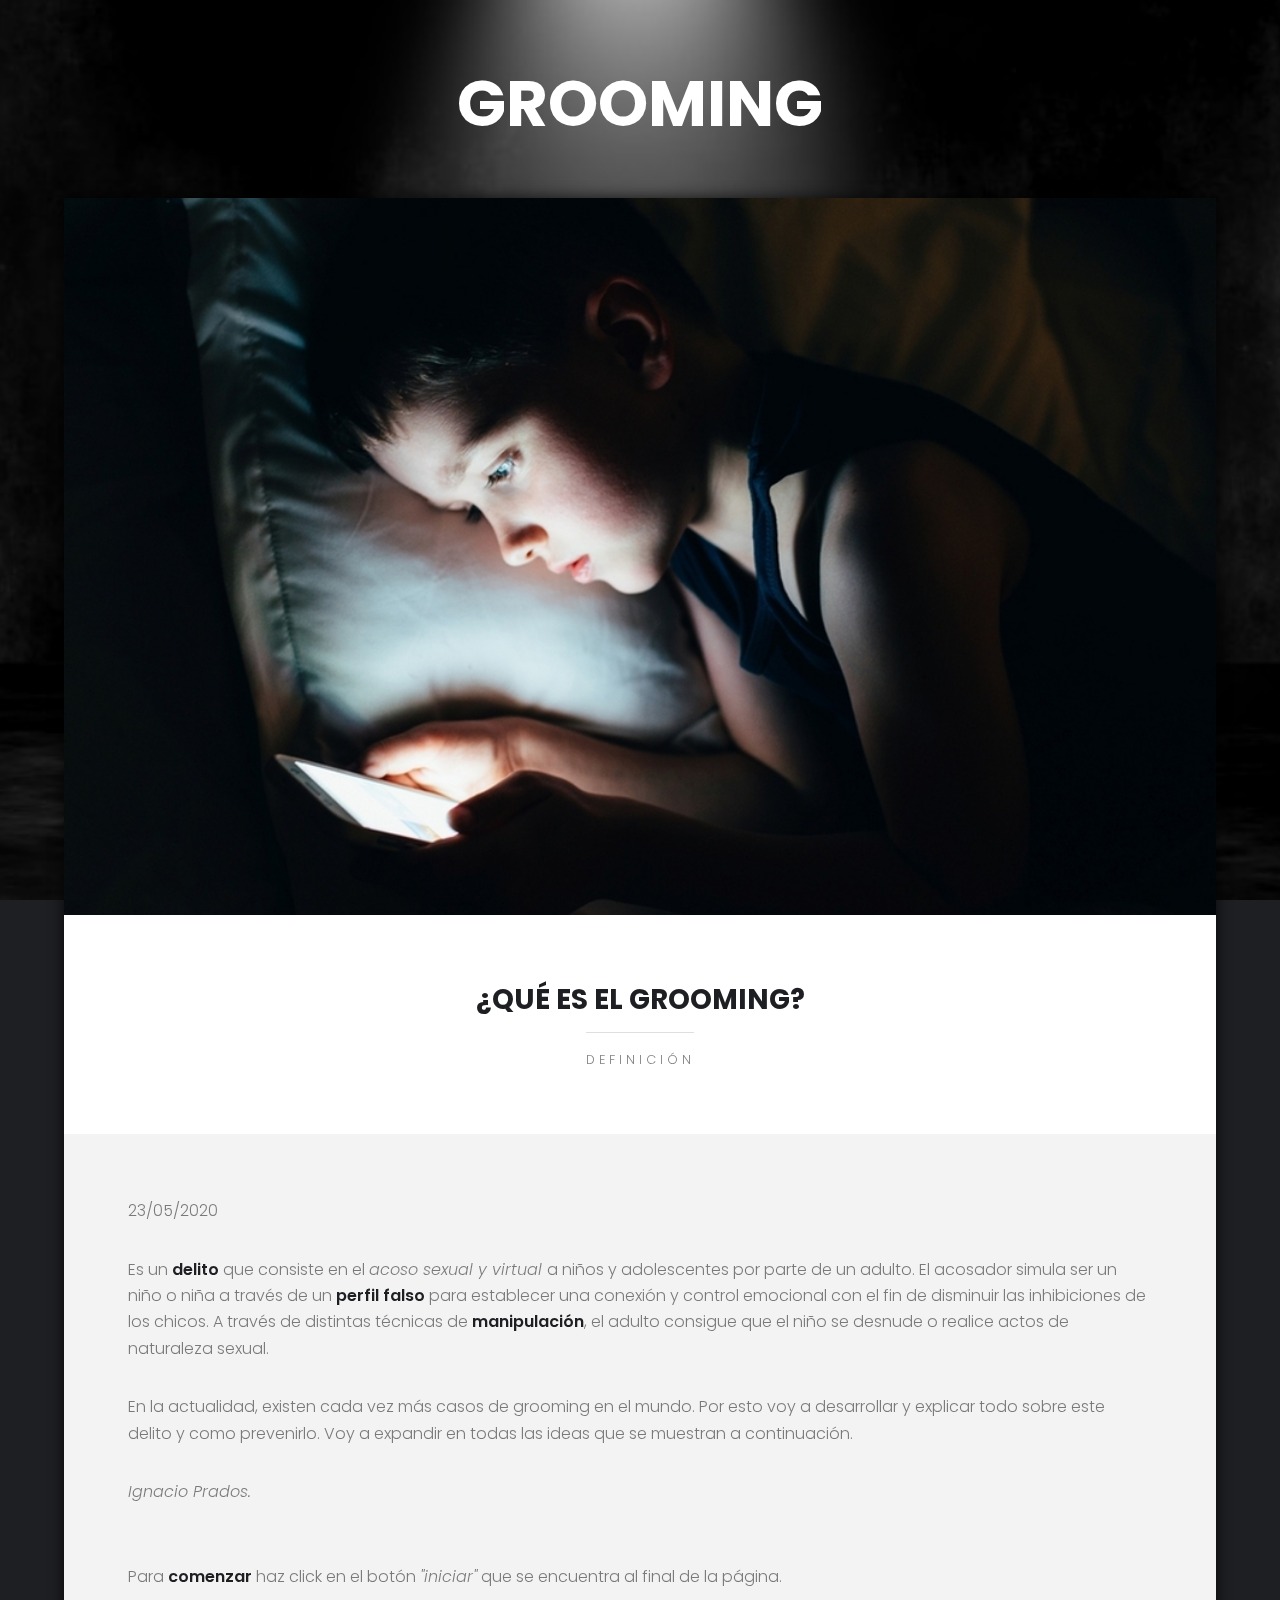
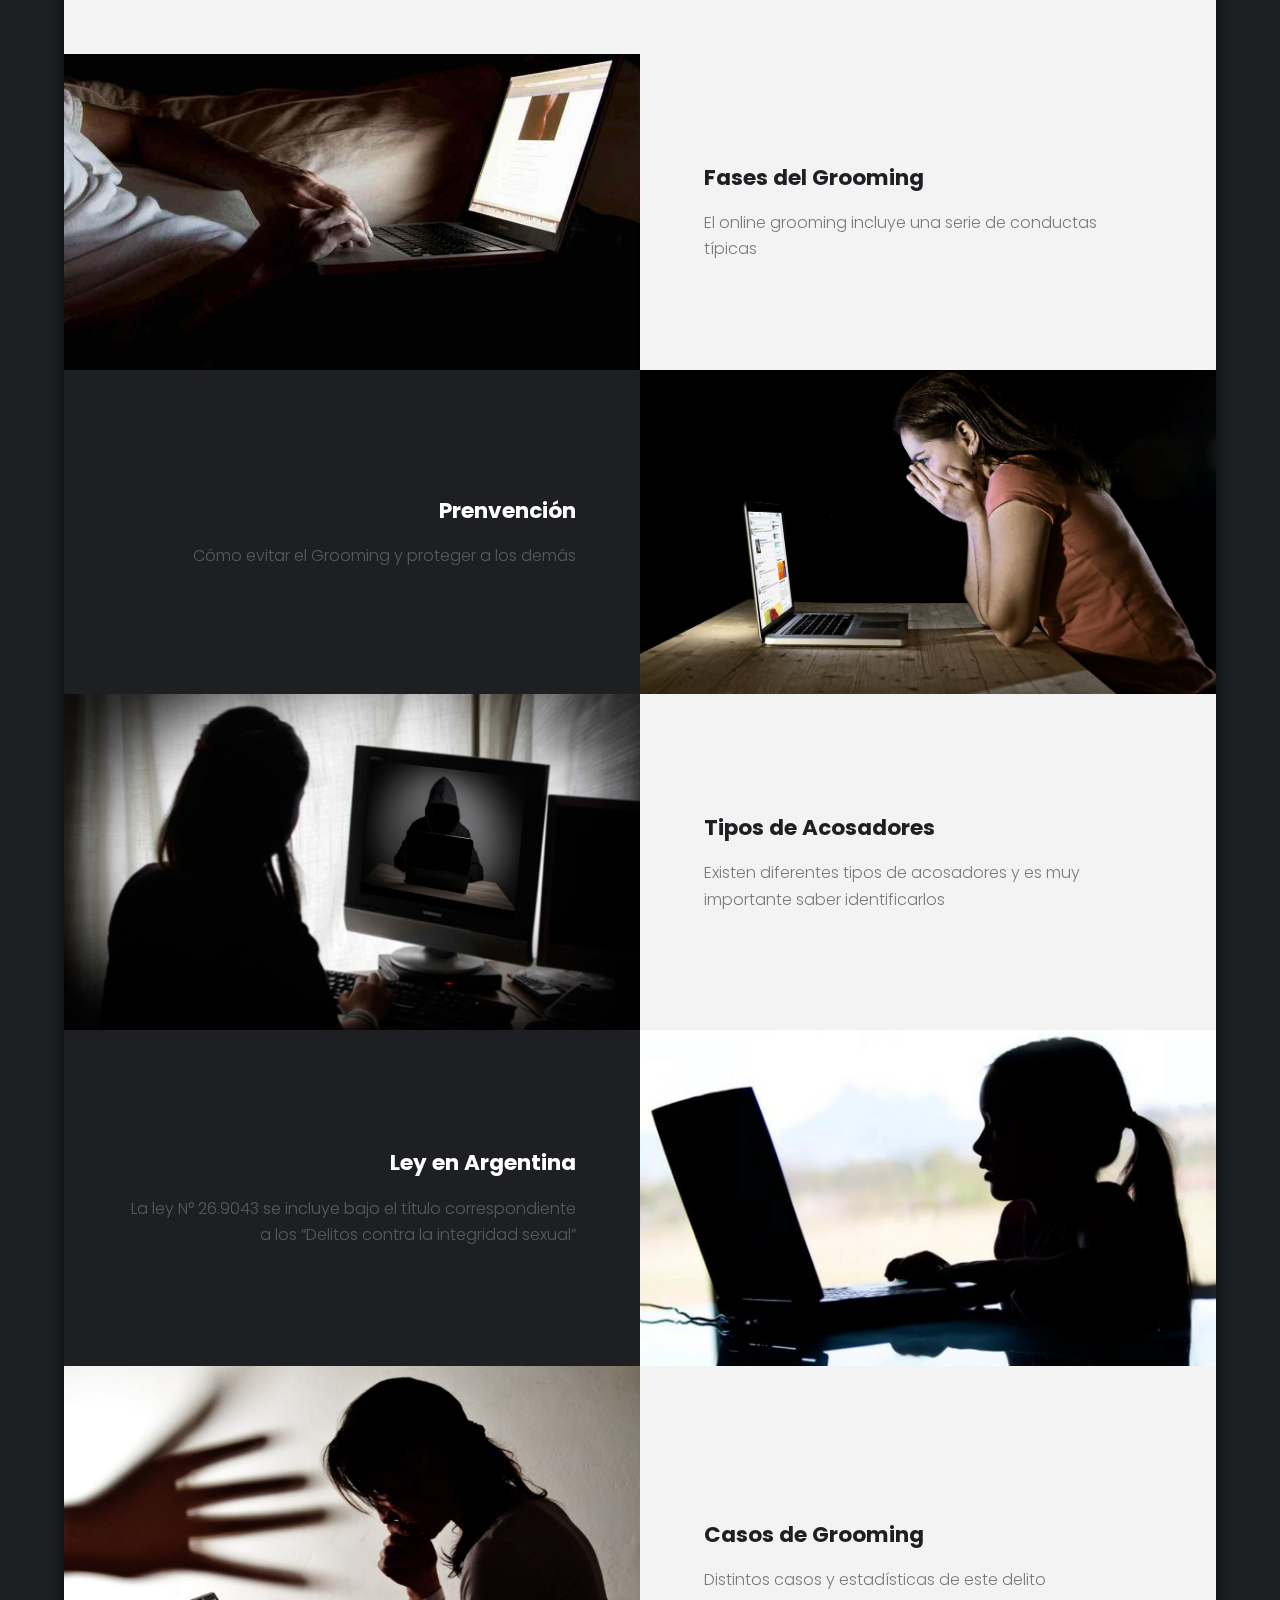
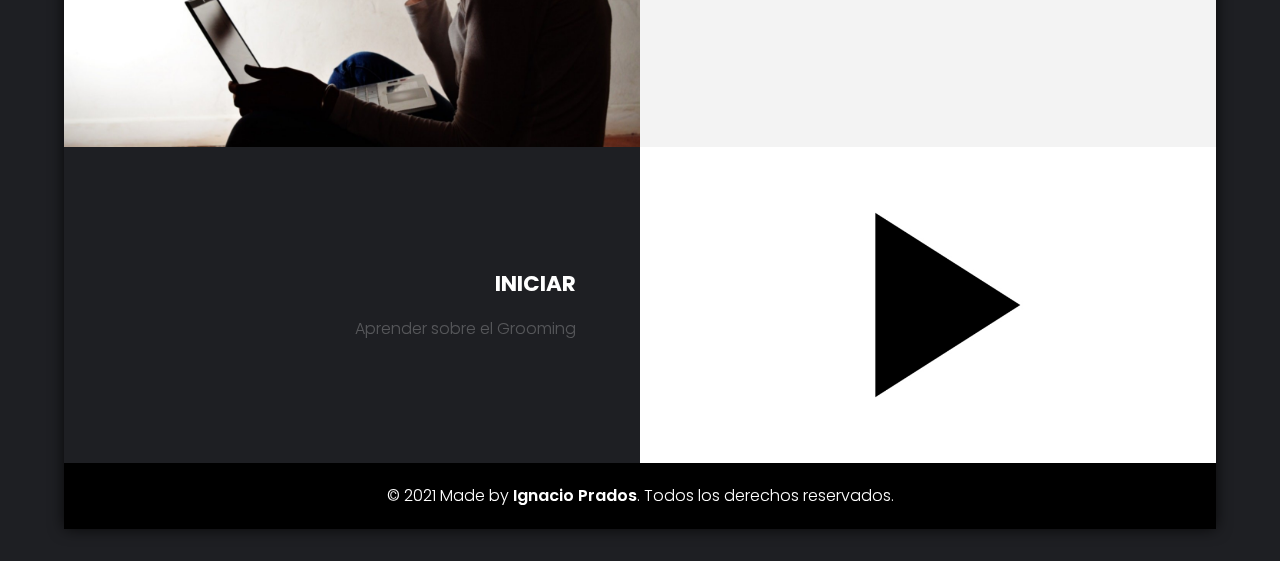
<file: index.html>
<!DOCTYPE HTML>

<html>

	<!-- PÁGINA DE IGNACIO PRADOS -->

	<!-- HEAD-->

	<head>

		<title>Grooming</title>

			<meta lang="es"/>
			<meta charset="utf-8" />
			<meta name="Grooming" content="width=device-width, initial-scale=1" />

			<link rel="stylesheet" href="css/main.css" />
			<link  rel="icon"   href="images/favicon.png" type="image/png" />

	</head>

	<!-- BODY -->

	<body>

	<!-- TITULO -->

        <header id="header">

			<div class="logo"><a>GROOMING<span></span></a></div>

		</header>

	<!-- CUERPO-->

			<section id="main">
				<div class="inner">

	<!-- PRINCIPAL -->

					<section id="one" class="wrapper style1">

						<div class="image fit flush">
							<img src="images/pic02.jpg" alt="niño con celular" />
						</div>




	<!-- HEATHER -->

						<header class="special">

							<h2>¿QUÉ ES EL GROOMING?</h2>

								<p>DEFINICIÓN</p>

						</header>

<!-- CONTENIDO -->

						<div class="content">

							<p>23/05/2020</p>

							<p>Es un <b>delito</b> que consiste en el <em>acoso sexual y virtual </em>a niños y adolescentes por parte de un adulto. El acosador simula ser un niño
							o niña a través de un <b>perfil falso</b> para establecer una conexión y control emocional con el fin de disminuir las inhibiciones de los chicos.
							A través de distintas técnicas de <b>manipulación</b>, el adulto consigue que el niño se desnude o realice actos de naturaleza sexual. </p>

							<p>En la actualidad, existen cada vez más casos de grooming en el mundo. Por esto voy a desarrollar y explicar todo sobre este delito y como prevenirlo.
							Voy a expandir en todas las ideas que se muestran a continuación.</p>

							<p><em>Ignacio Prados.</em></p>

							<br>Para <b>comenzar</b> haz click en el botón <em>"iniciar"</em> que se encuentra al final de la página.

						</div>

					</section>

	<!-- ENLACES A LAS OTRAS PÁGINAS -->

					<section id="three" class="wrapper">
						<a class="btns" href="paginas/fasesdelgrooming.html">
						<div class="spotlight">
							<div class="image flush"><img src="images/pic06.jpg" alt="Fases del Grooming" /></div>
								<div class="inner">
									<h3>Fases del Grooming</h3>
										<p>El online grooming incluye una serie de conductas típicas</p>
								</div>
						</div></a>

						<a class="btns" href="paginas/prevencion.html">
						<div class="spotlight alt">
							<div class="image flush"><img src="images/pic07.jpg" alt="Mujer sorprendida" /></div>
								<div  class="inner">
									<h3>Prenvención</h3>
										<p>Cómo evitar el Grooming y proteger a los demás</p>
								</div>
						</div></a>

						<a class="btns" href="paginas/tiposdeacosadores.html">
						<div class="spotlight">
							<div class="image flush"><img src="images/pic08.jpg" alt="Computadora peligrosa" /></div>
								<div class="inner">
									<h3>Tipos de Acosadores</h3>
										<p>Existen diferentes tipos de acosadores y es muy importante saber identificarlos</p>
								</div>
						</div></a>

						<a class="btns" href="paginas/leyenargentina.html">
                        <div class="spotlight alt">
							<div class="image flush"><img src="images/pic09.jpg" alt="niña mirando su computadora" /></div>
								<div  class="inner">
									<h3>Ley en Argentina</h3>
										<p>La ley N° 26.9043 se incluye bajo el título correspondiente a los “Delitos contra la integridad sexual” </p>
								</div>
						</div></a>

						<a class="btns" href="paginas/casosdegrooming.html">
						<div class="spotlight">
							<div class="image flush"><img src="images/pic10.jpg" alt="Chica mirando su computadora" /></div>
								<div class="inner">
									<h3>Casos de Grooming</h3>
										<p>Distintos casos y estadísticas de este delito</p>
								</div>
						</div></a>

						<a class="btns" href="paginas/fasesdelgrooming.html">
                    	<div class="spotlight alt">
							<div class="image flush"><img src="images/pic04.jpg" alt="INICIAR" /></div>
								<div  class="inner">
									<h3>INICIAR</h3>
										<p>Aprender sobre el Grooming </p>
								</div>
						</div></a>

					</section>

	<!-- FOOTER -->

					<div class="copy" id="copyright">&copy; 2021 Made by <a class="dev" href="https://ignacioprados.vercel.app/" target="_blank">Ignacio Prados</a>. Todos los derechos reservados. <br></div>

	</body>

	<!-- PÁGINA DE IGNACIO PRADOS -->

</html>
</file>
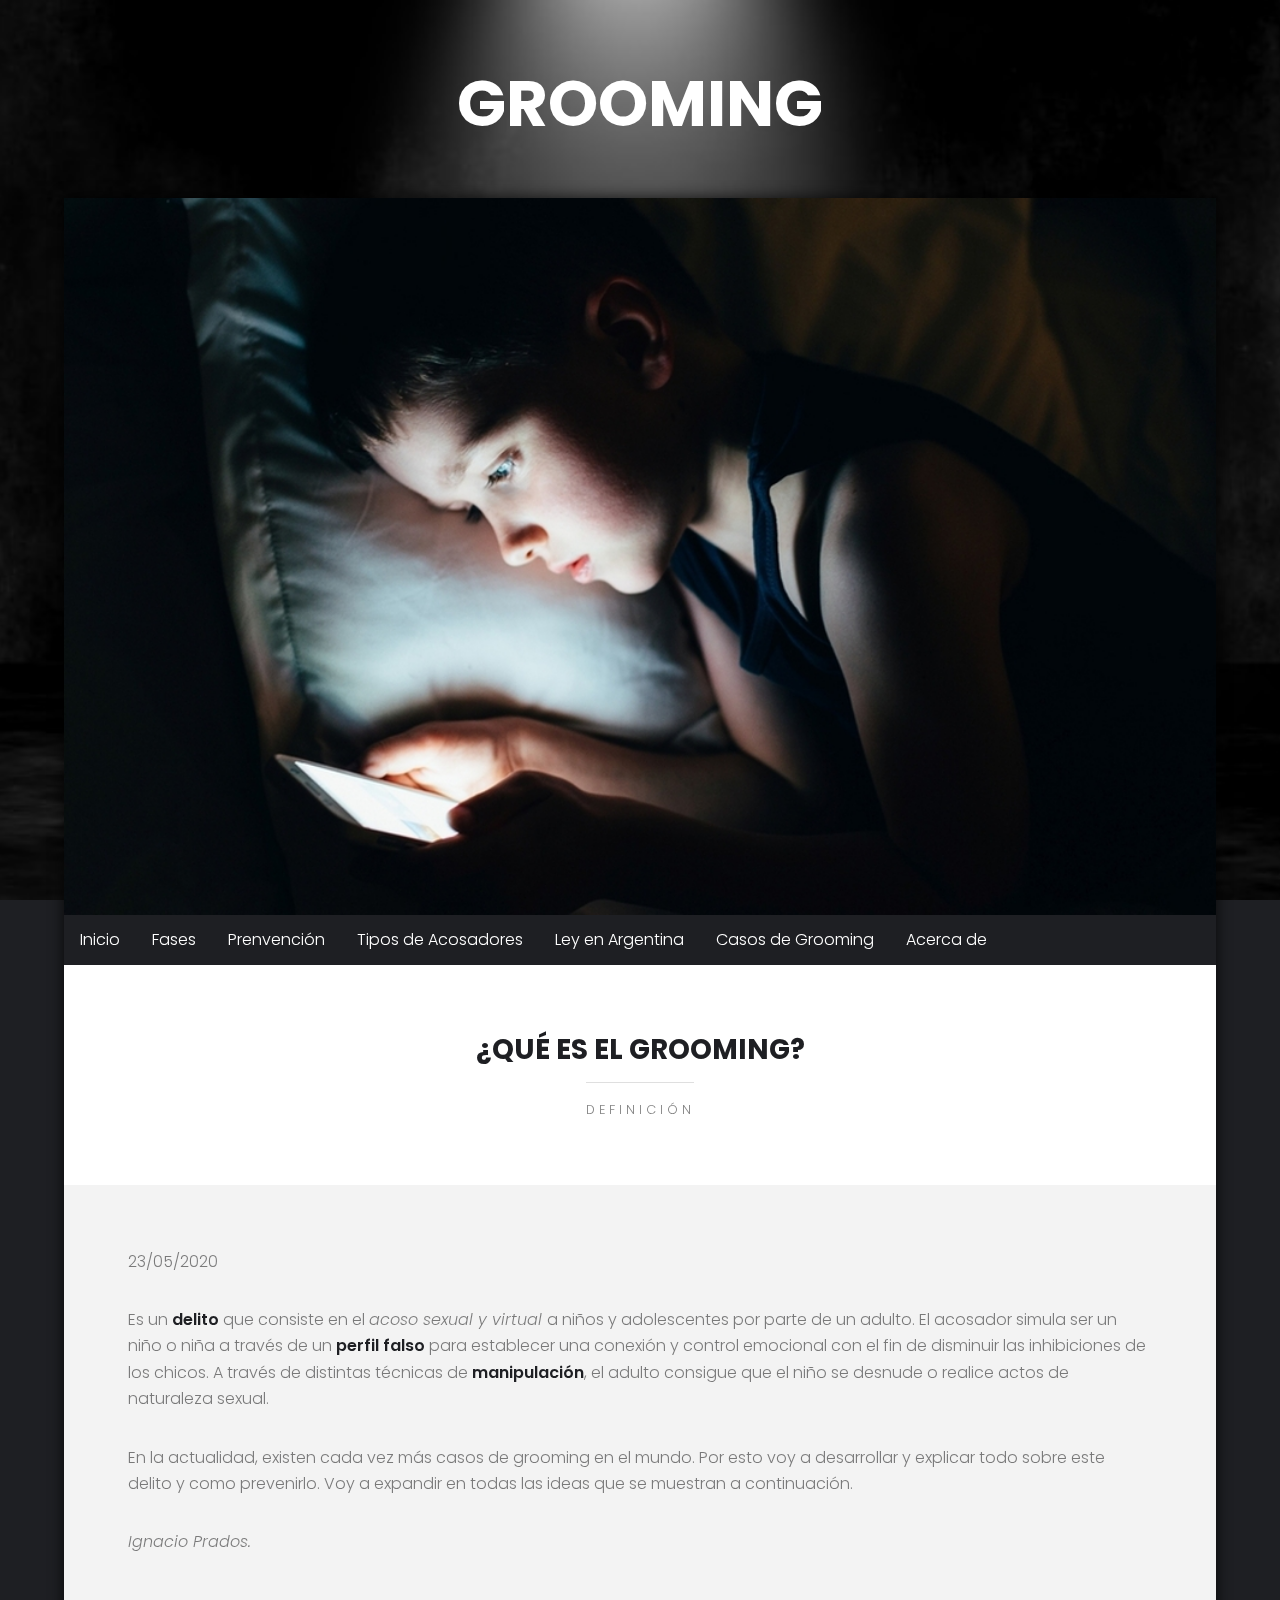
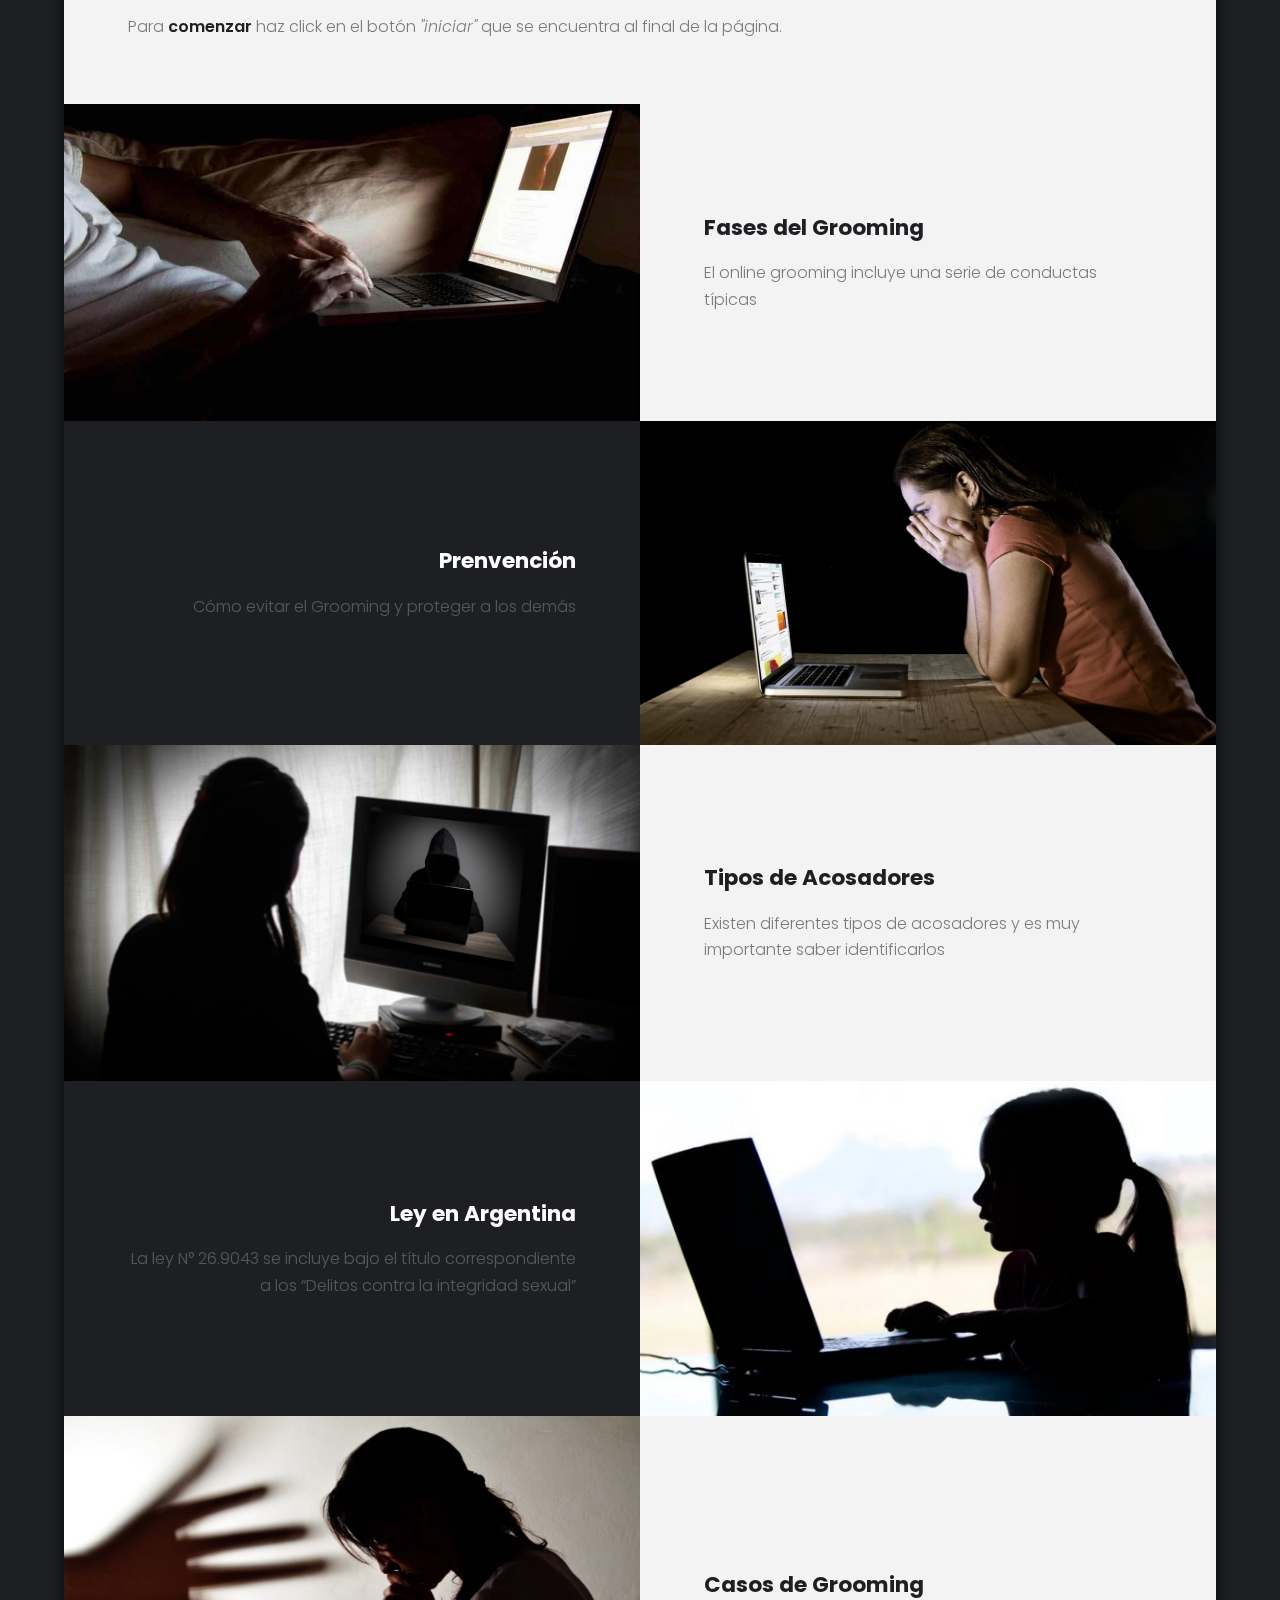
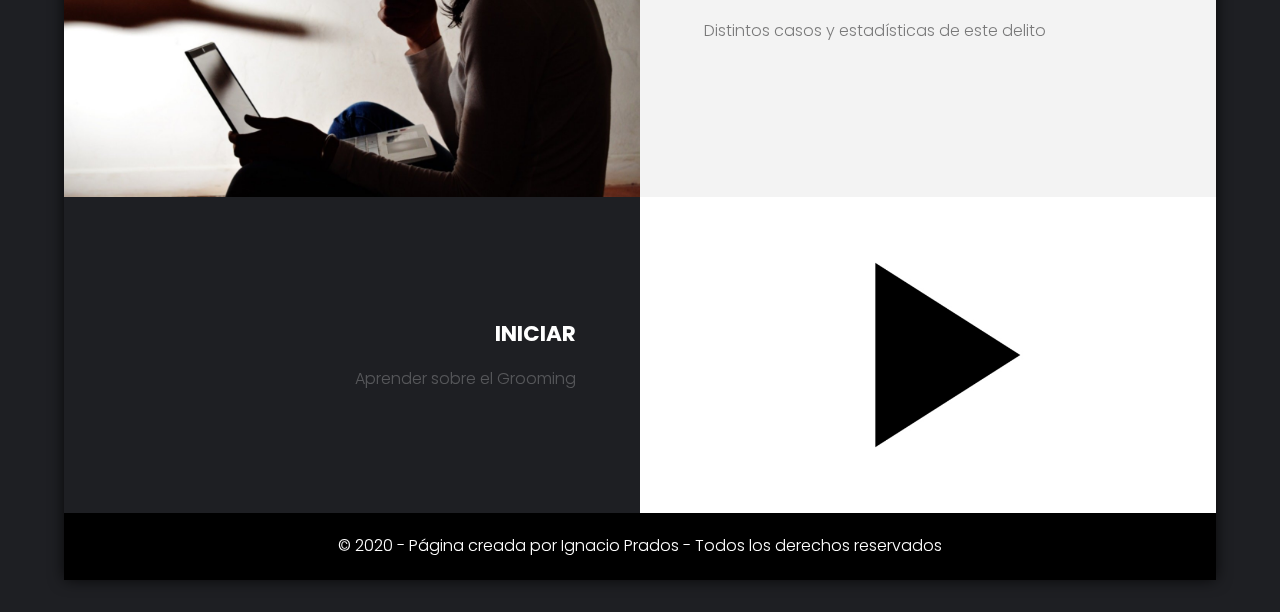
<file: Grooming.html>
<!DOCTYPE HTML>

<html>

	<!-- PÁGINA DE IGNACIO PRADOS -->

	<!-- HEAD-->

	<head>

		<title>Grooming</title>

			<meta lang="es">
			<meta charset="utf-8" />
			<meta name="Grooming" content="width=device-width, initial-scale=1" />

			<link rel="stylesheet" href="css/main.css" />
			<link  rel="icon"   href="images/favicon.png" type="image/png" />

	</head>

	<!-- BODY -->

	<body>

	<!-- TITULO -->

        <header id="header">

			<div class="logo"><a>GROOMING<span></span></a></div>

		</header>

	<!-- CUERPO-->

			<section id="main">
				<div class="inner">

	<!-- PRINCIPAL -->

					<section id="one" class="wrapper style1">

						<div class="image fit flush">
							<img src="images/pic02.jpg" alt="niño con celular" />
						</div>

	<!-- NAVBAR -->

							<div id="navegador">
       							 <ul>
									<li><a href="Grooming.html">Inicio</a></li>
									<li><a href="paginas/fasesdelgrooming.html">Fases</a></li>
									<li><a href="paginas/prevencion.html">Prenvención</a></li>
									<li><a href="paginas/tiposdeacosadores.html">Tipos de Acosadores</a></li>
									<li><a href="paginas/leyenargentina.html">Ley en Argentina</a></li>
									<li><a href="paginas/casosdegrooming.html">Casos de Grooming</a></li>
									<li><a href="paginas/acercade.html">Acerca de</a></li>
								</ul>
							</div>


	<!-- HEATHER -->

						<header class="special">

							<h2>¿QUÉ ES EL GROOMING?</h2>

								<p>DEFINICIÓN</p>

						</header>

<!-- CONTENIDO -->

						<div class="content">

							<p>23/05/2020</p>

							<p>Es un <b>delito</b> que consiste en el <em>acoso sexual y virtual </em>a niños y adolescentes por parte de un adulto. El acosador simula ser un niño
							o niña a través de un <b>perfil falso</b> para establecer una conexión y control emocional con el fin de disminuir las inhibiciones de los chicos.
							A través de distintas técnicas de <b>manipulación</b>, el adulto consigue que el niño se desnude o realice actos de naturaleza sexual. </p>

							<p>En la actualidad, existen cada vez más casos de grooming en el mundo. Por esto voy a desarrollar y explicar todo sobre este delito y como prevenirlo.
							Voy a expandir en todas las ideas que se muestran a continuación.</p>

							<p><em>Ignacio Prados.</em></p>

							<br>Para <b>comenzar</b> haz click en el botón <em>"iniciar"</em> que se encuentra al final de la página.

						</div>

					</section>

	<!-- ENLACES A LAS OTRAS PÁGINAS -->

					<section id="three" class="wrapper">

						<div class="spotlight">
							<div class="image flush"><img src="images/pic06.jpg" alt="Fases del Grooming" /></div>
								<div class="inner">
									<h3><a href="paginas/fasesdelgrooming.html">Fases del Grooming</a></h3>
										<p>El online grooming incluye una serie de conductas típicas</p>
								</div>
						</div>

						<div class="spotlight alt">
							<div class="image flush"><img src="images/pic07.jpg" alt="Mujer sorprendida" /></div>
								<div  class="inner">
									<h3><a href="paginas/prevencion.html">Prenvención</a></h3>
										<p>Cómo evitar el Grooming y proteger a los demás</p>
								</div>
						</div>

						<div class="spotlight">
							<div class="image flush"><img src="images/pic08.jpg" alt="Computadora peligrosa" /></div>
								<div class="inner">
									<h3><a href="paginas/tiposdeacosadores.html">Tipos de Acosadores</a></h3>
										<p>Existen diferentes tipos de acosadores y es muy importante saber identificarlos</p>
								</div>
						</div>

                        <div class="spotlight alt">
							<div class="image flush"><img src="images/pic09.jpg" alt="niña mirando su computadora" /></div>
								<div  class="inner">
									<h3><a href="paginas/leyenargentina.html">Ley en Argentina</a></h3>
										<p>La ley N° 26.9043 se incluye bajo el título correspondiente a los “Delitos contra la integridad sexual” </p>
								</div>
						</div>

                        	<div class="spotlight">
								<div class="image flush"><img src="images/pic10.jpg" alt="Chica mirando su computadora" /></div>
									<div class="inner">
										<h3><a href="paginas/casosdegrooming.html"”>Casos de Grooming</a></h3>
											<p>Distintos casos y estadísticas de este delito</p>
									</div>
							</div>

                    	<div class="spotlight alt">
							<div class="image flush"><img src="images/pic04.jpg" alt="INICIAR" /></div>
								<div  class="inner">
									<h3><a href="paginas/fasesdelgrooming.html">INICIAR</a></h3>
										<p>Aprender sobre el Grooming </p>
								</div>
						</div>

					</section>

	<!-- FOOTER -->

					<div class="copy" id="copyright">&copy; 2020 - Página creada por Ignacio Prados - Todos los derechos reservados <br></div>

	</body>

	<!-- PÁGINA DE IGNACIO PRADOS -->

</html>
</file>
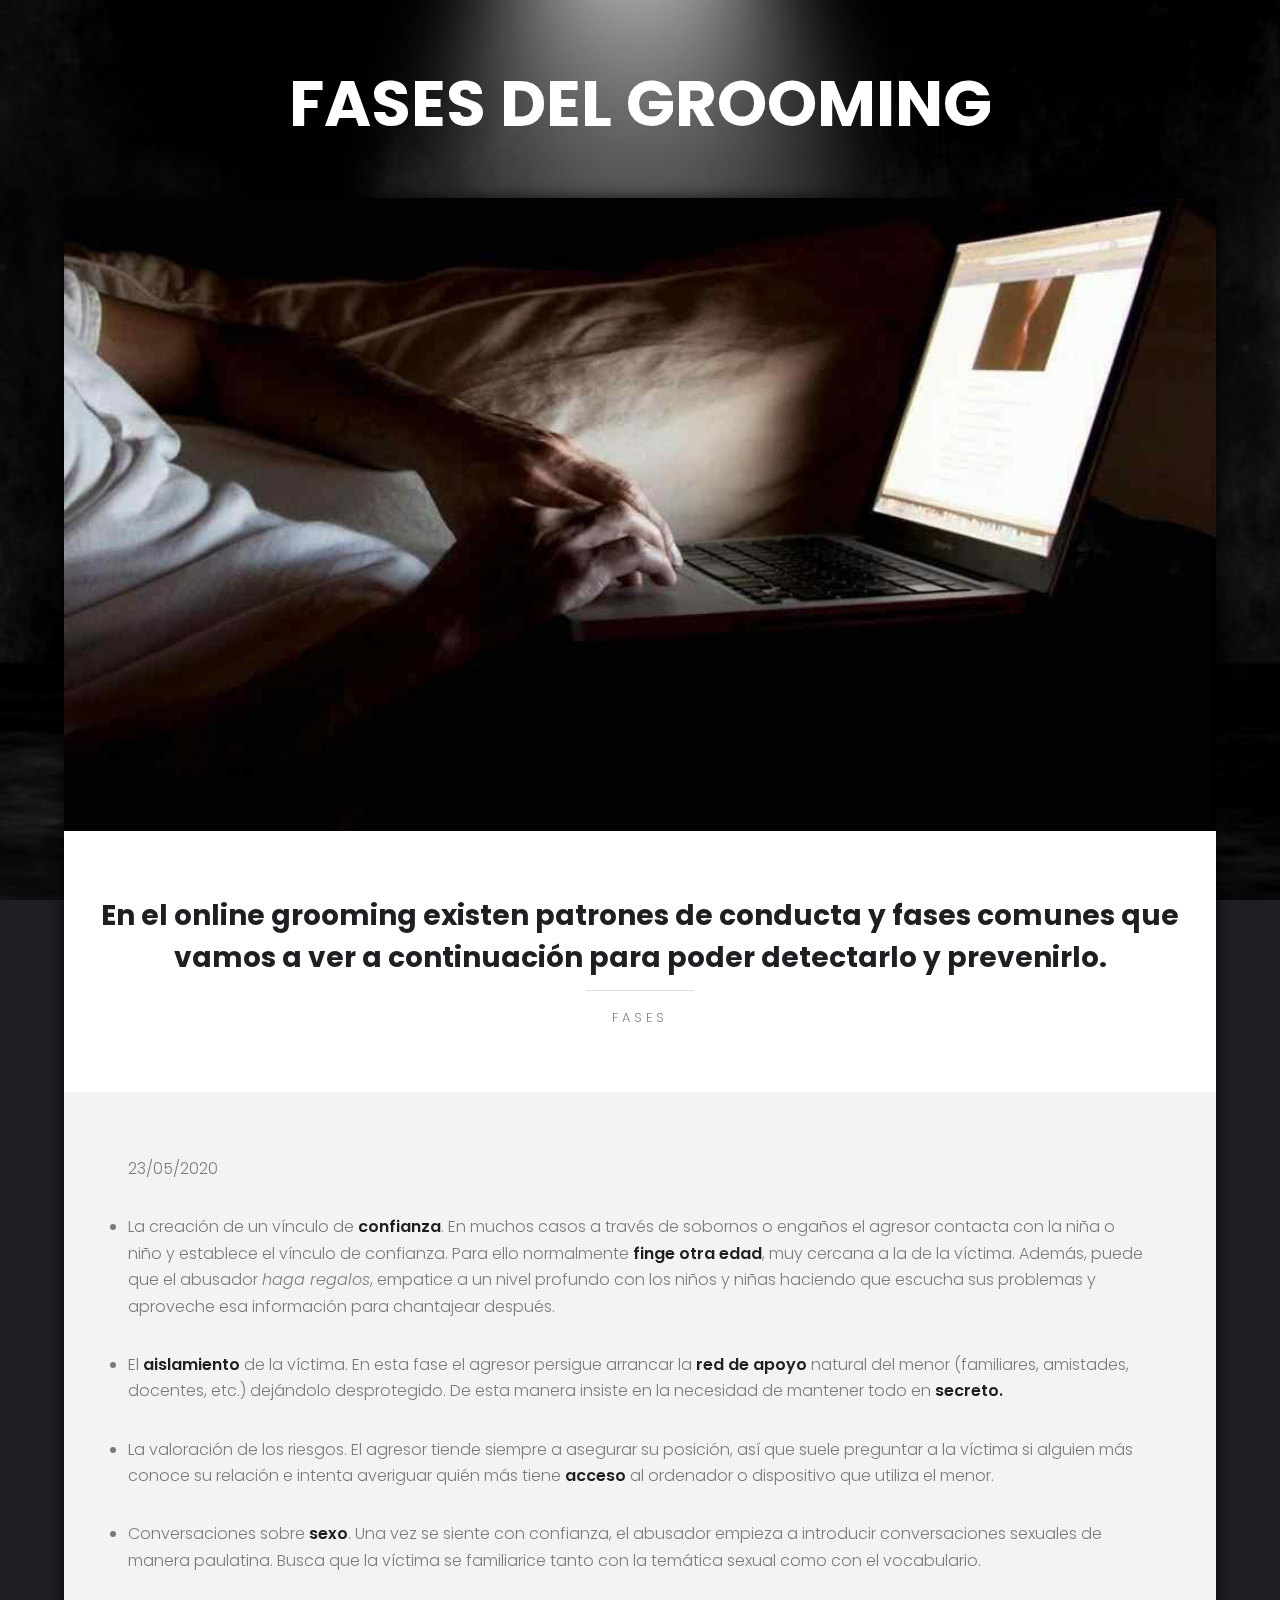
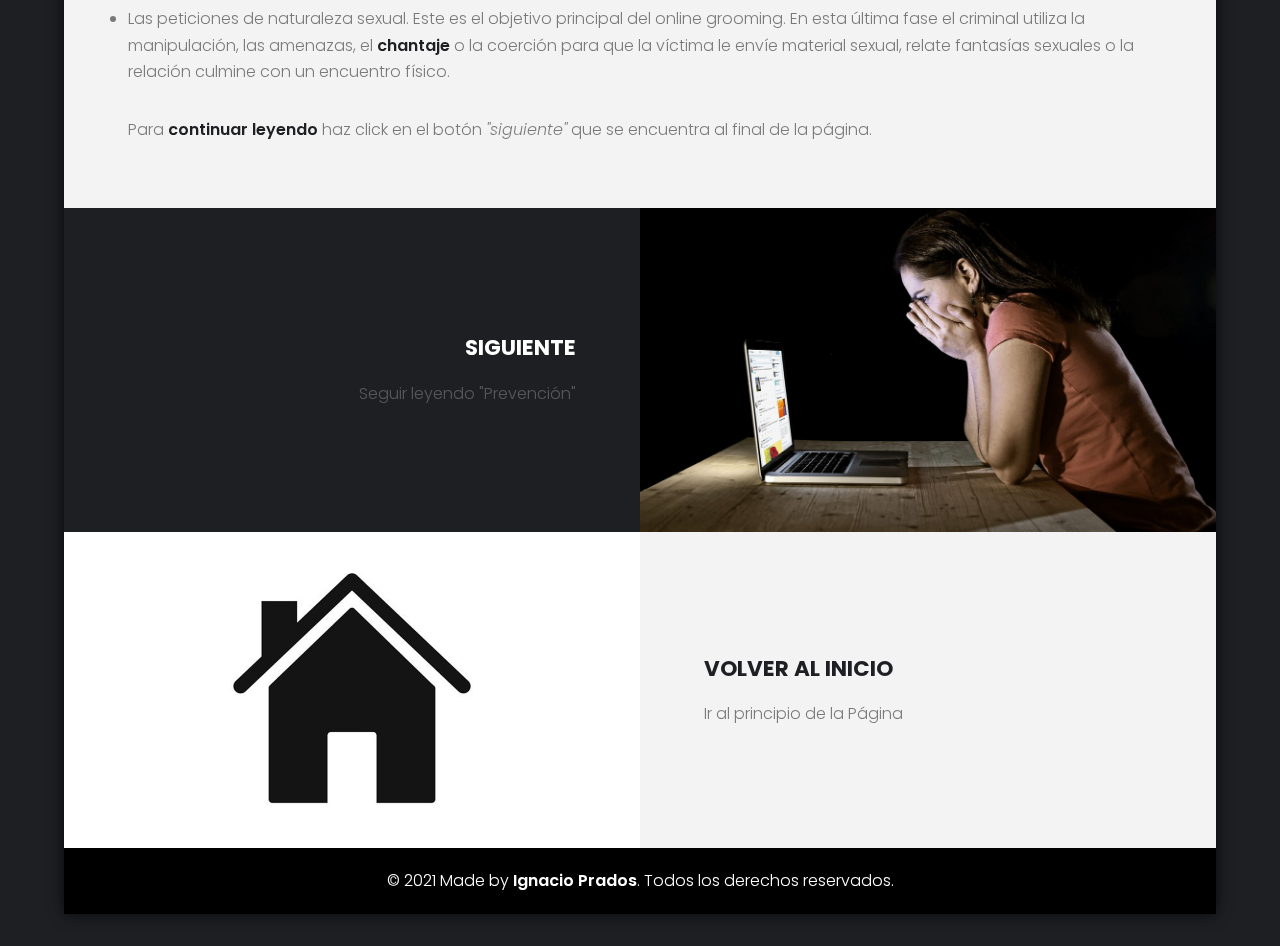
<file: paginas/fasesdelgrooming.html>
<!DOCTYPE HTML>

<html>

	<!-- PÁGINA DE IGNACIO PRADOS -->

	<!-- HEAD-->

	<head>

		<title>Fases del Grooming</title>

			<meta lang="es">
			<meta charset="utf-8" />
			<meta name="Fases del Grooming" content="width=device-width, initial-scale=1" />

			<link rel="stylesheet" href="..//css/main.css" />
			<link  rel="icon"   href="..//images/favicon.png" type="image/png" />

	</head>

	<!-- BODY -->

	<body>

	<!-- TITULO -->

		<header id="header">

			<div class="logo"><a href="#">FASES DEL GROOMING <span></span></a></div>

		</header>

	<!-- CUERPO-->

			<section id="main">
				<div class="inner">

	<!-- PRINCIPAL -->

					<section id="one" class="wrapper style1">

						<div class="image fit flush">
							<img src="..//images/pic06.jpg" alt="computadora" />
						</div>


	<!-- HEATHER -->
						<header class="special">

							<h2>En el online grooming existen patrones de conducta y fases comunes que vamos a ver a continuación para poder detectarlo y prevenirlo.</h2>

							<p>FASES</p>

						</header>

	<!-- CONTENIDO -->

						<div class="content">

							<p>23/05/2020</p>

							<p><li>La creación de un vínculo de <b>confianza</b>. En muchos casos a través de sobornos o engaños el agresor contacta con la niña o niño
								y establece el vínculo de confianza. Para ello normalmente <b>finge otra edad</b>, muy cercana a la de la víctima.
								Además, puede que el abusador <em>haga regalos</em>, empatice a un nivel profundo con los niños y niñas haciendo que escucha sus problemas
								y aproveche esa información para chantajear después.</li></p>

							<p><li>El <b>aislamiento</b> de la víctima. En esta fase el agresor persigue arrancar la <b>red de apoyo</b> natural del menor
								(familiares, amistades, docentes, etc.) dejándolo desprotegido. De esta manera insiste en la necesidad de mantener todo en <b>secreto.</b></li></p>

                            <p><li>La valoración de los riesgos. El agresor tiende siempre a asegurar su posición, así que suele preguntar a la víctima si alguien más
								conoce su relación e intenta averiguar quién más tiene <b>acceso</b> al ordenador o dispositivo que utiliza el menor.</li></p>

							<p><li>Conversaciones sobre <b>sexo</b>. Una vez se siente con confianza, el abusador empieza a introducir conversaciones sexuales de manera paulatina.
								Busca que la víctima se familiarice tanto con la temática sexual como con el vocabulario.</li></p>

                            <p><li>Las peticiones de naturaleza sexual. Este es el objetivo principal del online grooming.
								En esta última fase el criminal utiliza la manipulación, las amenazas, el <b>chantaje</b> o la coerción para que la víctima le envíe material sexual,
								relate fantasías sexuales o la relación culmine con un encuentro físico.</li> </p>

	<!-- AVISO -->

                            Para <b>continuar leyendo</b> haz click en el botón <em>"siguiente"</em> que se encuentra al final de la página.

						</div>
					</section>

	<!-- ENLACES AL INICIO -->

					<section id="three" class="wrapper">

						<a class="btns" href=prevencion.html>
                        <div class="spotlight alt">
							<div class="image flush"><img src="..//images/pic07.jpg" alt="adolescente frente a la computadora" /></div>
								<div  class="inner">
									<h3>SIGUIENTE</h3>
										<p>Seguir leyendo "Prevención"</p>
								</div>
						</div></a>

						<a class="btns" href="..//index.html">
						<div class="spotlight">
							<div class="image flush"><img src="..//images/pic05.jpg" alt="casa" /></div>
								<div class="inner">
									<h3>VOLVER AL INICIO</h3>
										<p>Ir al principio de la Página</p>
								</div>
						</div></a>

					</section>

	<!-- FOOTER -->

	<div class="copy" id="copyright">&copy; 2021 Made by <a class="dev" href="https://ignacioprados.vercel.app/" target="_blank">Ignacio Prados</a>. Todos los derechos reservados. <br></div>

				</div>

			</section>

	</body>

	<!-- PÁGINA DE IGNACIO PRADOS -->

</html>
</file>
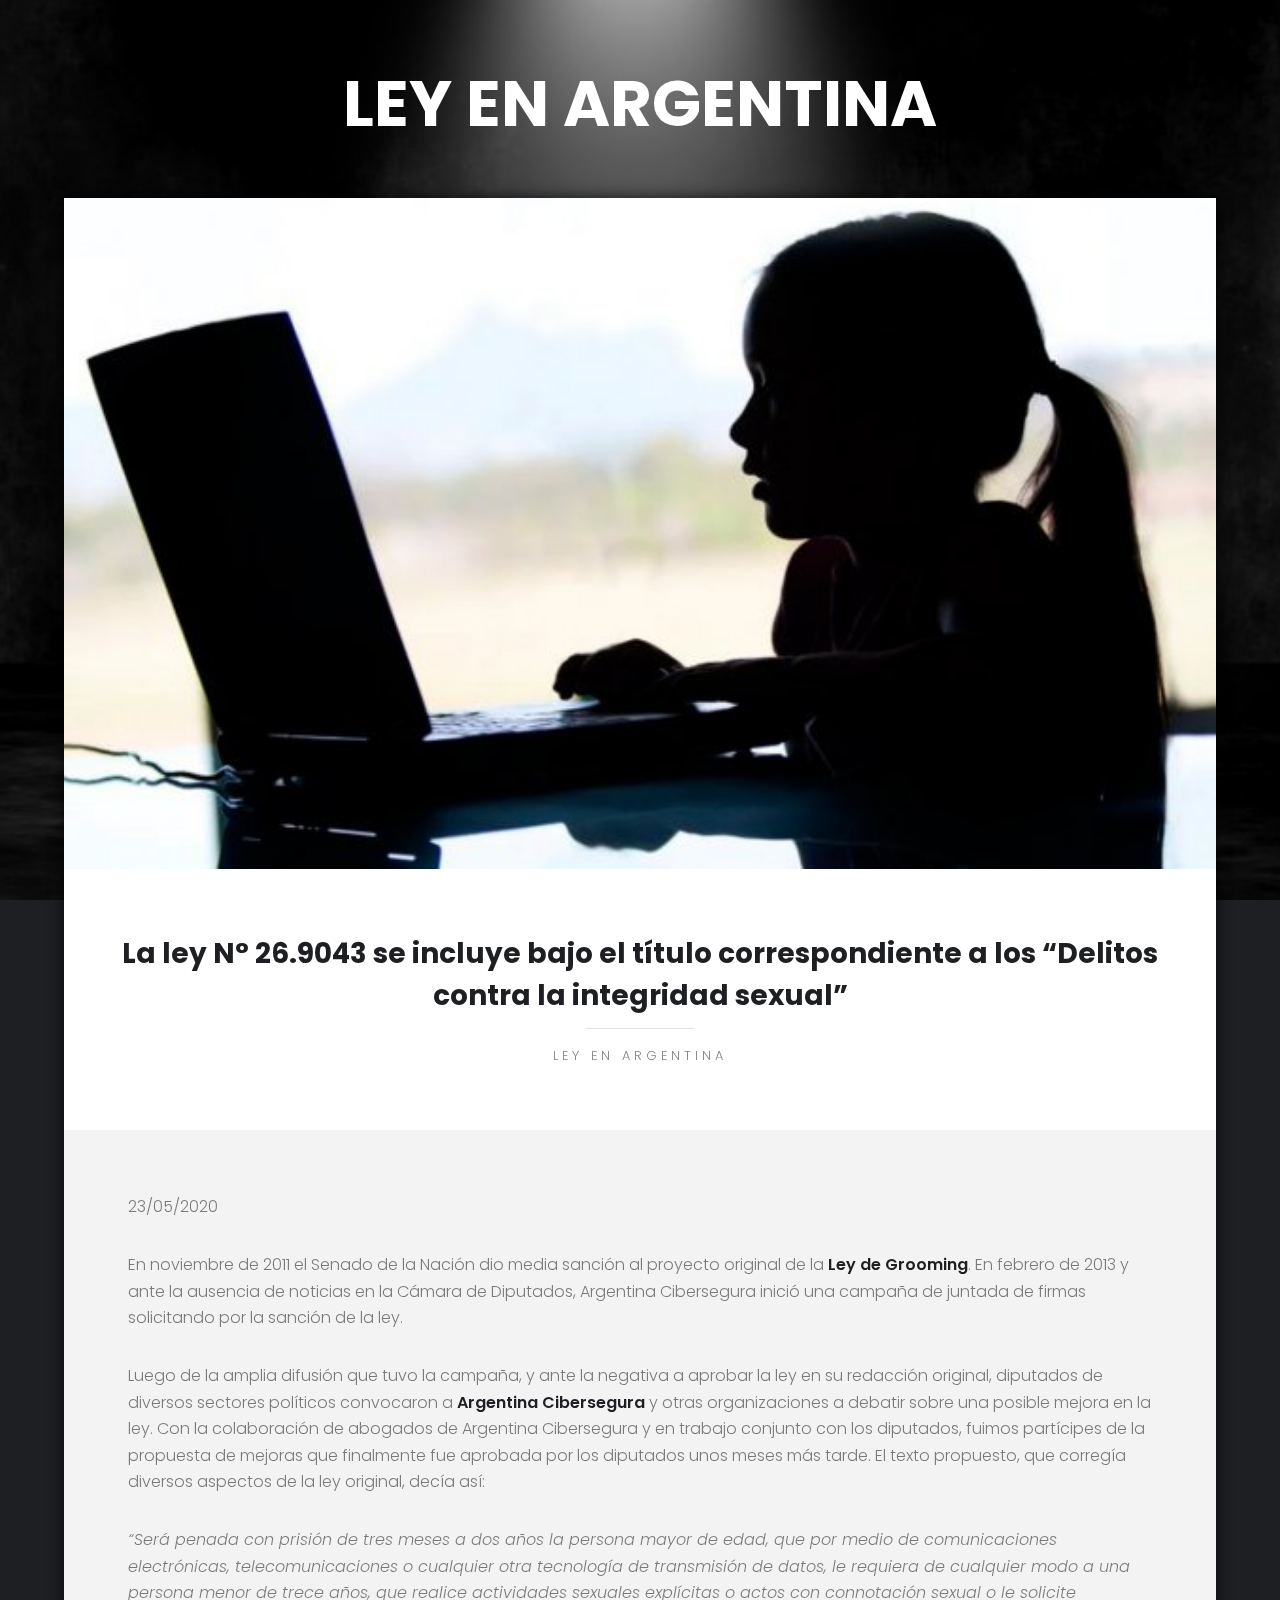
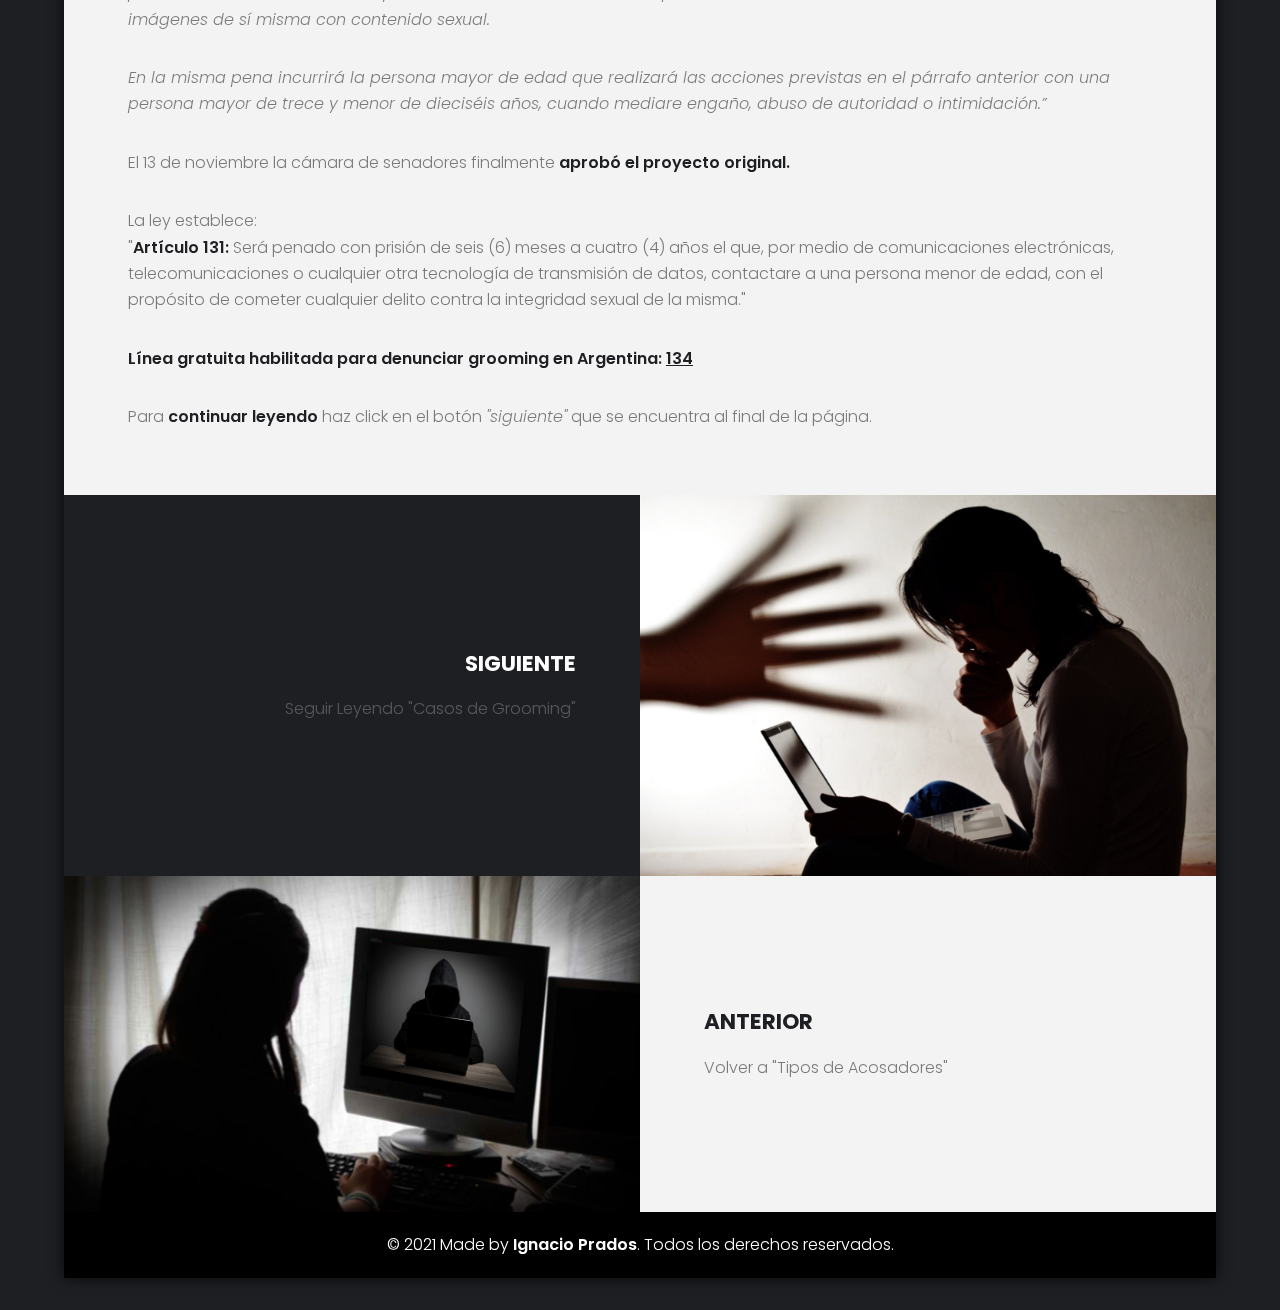
<file: paginas/leyenargentina.html>
<!DOCTYPE HTML>

<html>

	<!-- PÁGINA DE IGNACIO PRADOS -->

	<!-- HEAD -->

	<head>

		<title>Ley en Argentina</title>

			<meta lang="es">
			<meta charset="utf-8" />
			<meta name="leyenargentina" content="width=device-width, initial-scale=1" />

			<link rel="stylesheet" href="..//css/main.css" />
			<link  rel="icon"   href="..//images/favicon.png" type="image/png" />

	</head>

	<!-- BODY -->

	<body>

	<!-- HEATER -->

		<header id="header">

			<div class="logo"><a href="#">LEY EN ARGENTINA<span></span></a></div>

		</header>

	<!-- CUERPO-->

			<section id="main">

				<div class="inner">

	<!-- PRINCIPAL -->

					<section id="one" class="wrapper style1">

						<div class="image fit flush">
							<img src="..//images/pic09.jpg" alt="niña mirando a la computadora" />
						</div>


	<!-- HEATHER -->

						<header class="special">

							<h2>La ley N° 26.9043 se incluye bajo el título correspondiente a los “Delitos contra la integridad sexual”</h2>
								<p>LEY EN ARGENTINA</p>

						</header>

	<!-- CONTENIDO -->

						<div class="content">

                            <p>23/05/2020</p>

							<p>En noviembre de 2011 el Senado de la Nación dio media sanción al proyecto original de la <b>Ley de Grooming</b>. En febrero de 2013 y
								ante la ausencia de noticias en la Cámara de Diputados, Argentina Cibersegura inició una campaña de juntada de firmas solicitando por la sanción de la ley.</p>

							<p>Luego de la amplia difusión que tuvo la campaña, y ante la negativa a aprobar la ley en su redacción original, diputados de diversos sectores
								políticos convocaron a <b>Argentina Cibersegura</b> y otras organizaciones a debatir sobre una posible mejora en la ley. Con la colaboración de abogados
								de Argentina Cibersegura y en trabajo conjunto con los diputados, fuimos partícipes de la propuesta de mejoras que finalmente fue aprobada por los diputados
								unos meses más tarde. El texto propuesto, que corregía diversos aspectos de la ley original, decía así:</p>

                            <p><em>“Será penada con prisión de tres meses a dos años la persona mayor de edad, que por medio de comunicaciones electrónicas, telecomunicaciones
								o cualquier otra tecnología de transmisión de datos, le requiera de cualquier modo a una persona menor de trece años, que realice actividades sexuales
								explícitas o actos con connotación sexual o le solicite imágenes de sí misma con contenido sexual.</em></p>

                            <p><em>En la misma pena incurrirá la persona mayor de edad que realizará las acciones previstas en el párrafo anterior con una persona
								mayor de trece y menor de dieciséis años, cuando mediare engaño, abuso de autoridad o intimidación.”</em></p>

                            <p>El 13 de noviembre la cámara de senadores finalmente <b>aprobó el proyecto original.</b></p>

                            <p>La ley establece:<br>
								"<b>Artículo 131:</b> Será penado con prisión de seis (6) meses a cuatro (4) años el que, por medio de comunicaciones electrónicas, telecomunicaciones
								o cualquier otra tecnología de transmisión de datos, contactare a una persona menor de edad, con el propósito de cometer cualquier delito contra la
								integridad sexual de la misma."</p>

                            <p><b>Línea gratuita habilitada para denunciar grooming en Argentina: <u>134</u></b></p>


    <!-- AVISO -->

							</p>Para <b>continuar leyendo</b> haz click en el botón <em>"siguiente"</em> que se encuentra al final de la página.

						</div>

					</section>

	<!-- ENLACES AL INICIO -->

					<section id="three" class="wrapper">

						<a class="btns" href=casosdegrooming.html>
                        <div class="spotlight alt">
							<div class="image flush"><img src="..//images/pic10.jpg" alt="chica mirando su computadora" /></div>
								<div  class="inner">
									<h3>SIGUIENTE</h3>
										<p>Seguir Leyendo "Casos de Grooming" </p>
								</div>
						</div></a>

						<a class="btns" href="..//paginas/tiposdeacosadores.html">
						<div class="spotlight">
							<div class="image flush"><img src="..//images/pic08.jpg" alt="Computadora peligrosa" /></div>
								<div class="inner">
									<h3>ANTERIOR</h3>
										<p>Volver a  "Tipos de Acosadores"</p>
								</div>
						</div></a>

					</section>

	<!-- FOOTER -->

	<div class="copy" id="copyright">&copy; 2021 Made by <a class="dev" href="https://ignacioprados.vercel.app/" target="_blank">Ignacio Prados</a>. Todos los derechos reservados. <br></div>

				</div>

			</section>

	</body>

	<!-- PÁGINA DE IGNACIO PRADOS -->

</html>
</file>
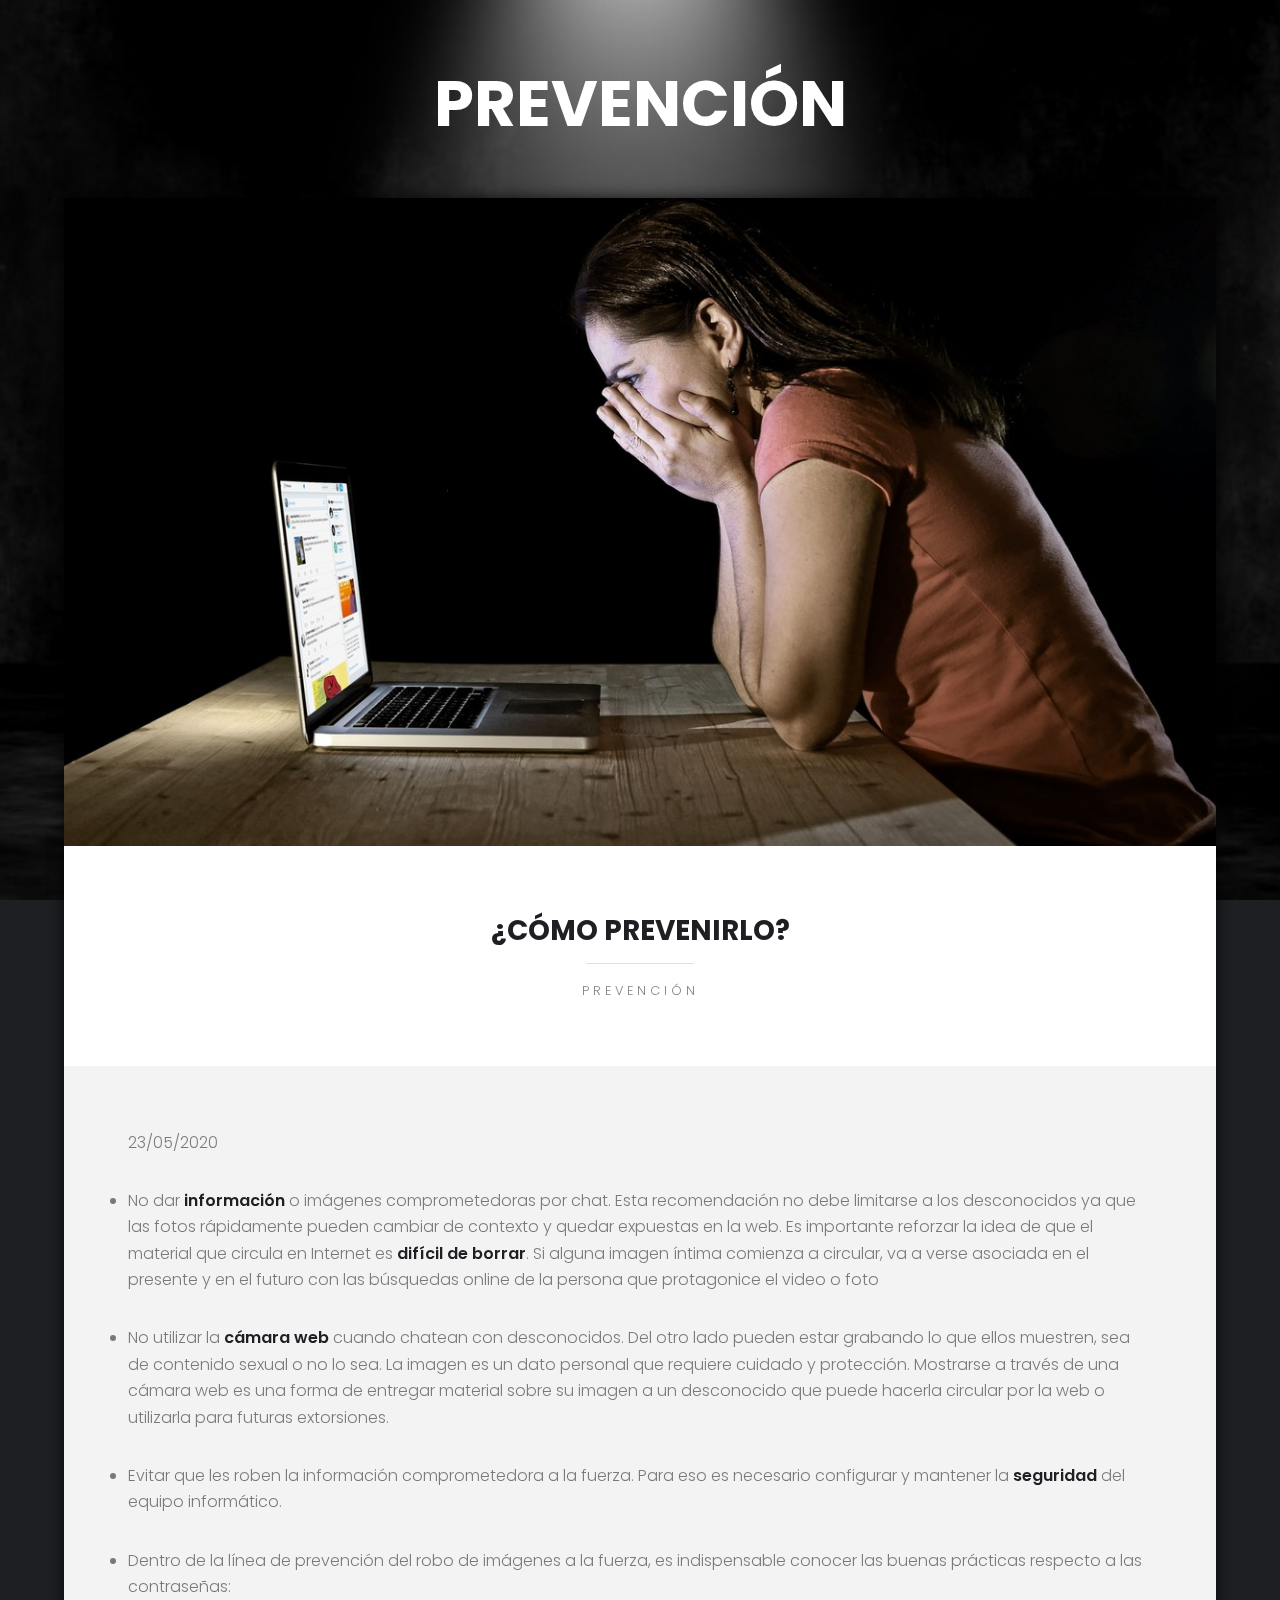
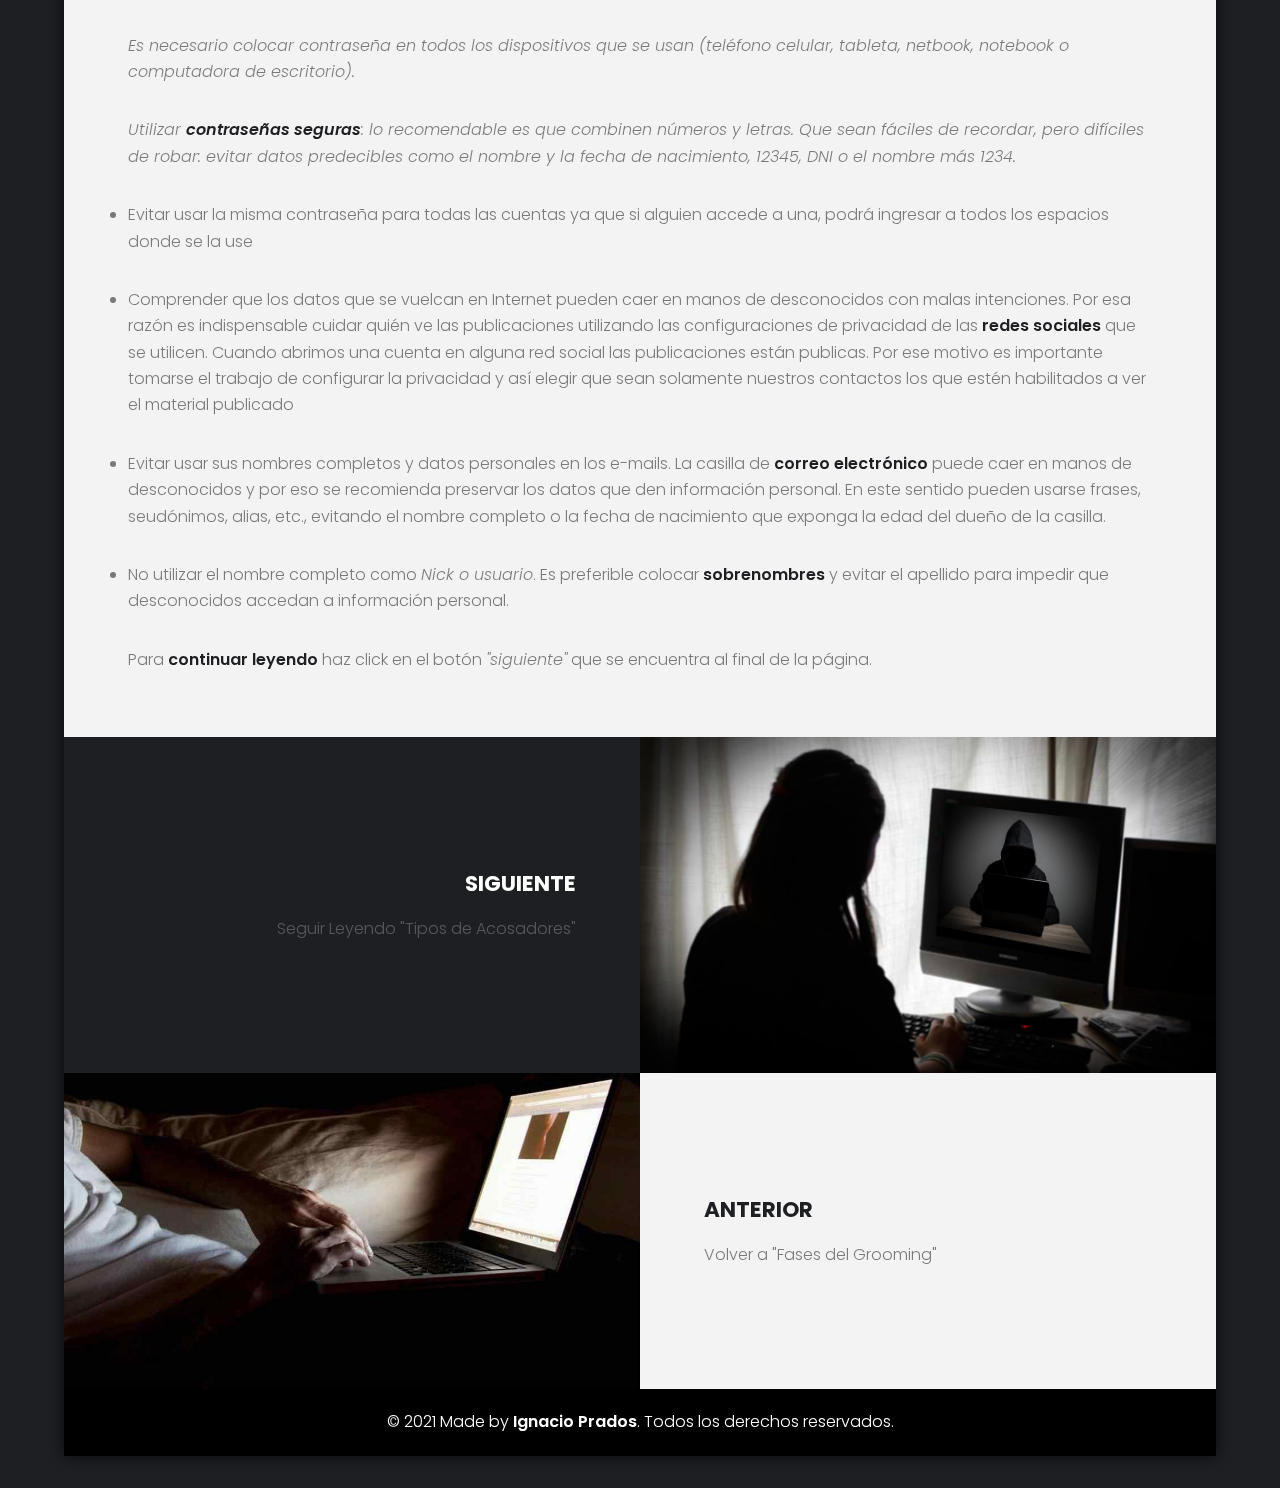
<file: paginas/prevencion.html>
<!DOCTYPE HTML>

<html>

	<!-- PÁGINA DE IGNACIO PRADOS -->

	<!-- HEAD -->

	<head>

		<title>Prevención</title>

			<meta lang="es">
			<meta charset="utf-8" />
			<meta name="Prevencion" content="width=device-width, initial-scale=1" />

			<link rel="stylesheet" href="..//css/main.css" />
			<link  rel="icon"   href="..//images/favicon.png" type="image/png" />

	</head>

	<!-- BODY -->

	<body>

	<!-- TITULO -->

		<header id="header">

			<div class="logo"><a href="#">PREVENCIÓN <span></span></a></div>

		</header>

	<!-- CUERPO -->

			<section id="main">

				<div class="inner">

	<!-- PRINCIPAL -->
					<section id="one" class="wrapper style1">

						<div class="image fit flush">
							<img src="..//images/pic07.jpg" alt="mujer sorprendida frente a la computadora" />
						</div>

						

	<!-- HEATHER -->

						<header class="special">

							<h2>¿CÓMO PREVENIRLO?</h2>
								<p>PREVENCIÓN</p>

						</header>

	<!-- CONTENIDO -->

						<div class="content">

							<p>23/05/2020</p>

							<p><li>No dar <b>información</b> o imágenes comprometedoras por chat. Esta recomendación no debe limitarse a los desconocidos ya que
								las fotos rápidamente pueden cambiar de contexto y quedar expuestas en la web. Es importante reforzar la idea de que el material que circula en
								Internet es <b>difícil de borrar</b>. Si alguna imagen íntima comienza a circular, va a verse asociada en el presente y en el futuro con las
								búsquedas online de la persona que protagonice el video o foto</li></p>

							<p><li>No utilizar la <b>cámara web</b> cuando chatean con desconocidos. Del otro lado pueden estar grabando lo que ellos muestren, sea de contenido
								sexual o no lo sea. La imagen es un dato personal que requiere cuidado y protección. Mostrarse a través de una cámara web es una forma de entregar
								material sobre su imagen a un desconocido que puede hacerla circular por la web o utilizarla para futuras extorsiones.</li></p>

                            <p><li>Evitar que les roben la información comprometedora a la fuerza. Para eso es necesario configurar y mantener la
								<b>seguridad</b> del equipo informático. </li> </p>

							<p><li>Dentro de la línea de prevención del robo de imágenes a la fuerza, es indispensable conocer las buenas prácticas respecto a las contraseñas:</li></p>

							<p><em>Es necesario colocar contraseña en todos los dispositivos que se usan (teléfono celular, tableta, netbook, notebook o computadora de escritorio).</em></p>

							<p><em>Utilizar <b>contraseñas seguras</b>: lo recomendable es que combinen números y letras. Que sean fáciles de recordar, pero difíciles de robar:
								evitar datos predecibles como el  nombre y la fecha de nacimiento, 12345, DNI o el nombre más 1234.</em></p>

							<p><li>Evitar usar la misma contraseña para todas las cuentas ya que si alguien accede a una, podrá ingresar a todos los espacios donde se la use</li></p>

                            <P><li>Comprender que los datos que se vuelcan en Internet pueden caer en manos de desconocidos con malas intenciones. Por esa razón es indispensable
								cuidar quién ve las publicaciones utilizando las configuraciones de privacidad de las <b>redes sociales</b> que se utilicen. Cuando abrimos una cuenta
								en alguna red social las publicaciones están publicas. Por ese motivo es importante tomarse el trabajo de configurar la privacidad y así elegir que
								sean solamente nuestros contactos los que estén habilitados a ver el material publicado</li></p>

							<P><li>Evitar usar sus nombres completos  y datos personales en los e-mails. La casilla de <b>correo electrónico</b> puede caer en manos de
								desconocidos y por eso se recomienda preservar los datos que den información personal. En este sentido pueden usarse frases, seudónimos, alias,
								etc., evitando el   nombre completo o la fecha de nacimiento que exponga la edad del dueño de la casilla.</li></p>

							<p><li>No utilizar el nombre completo como <em>Nick o usuario</em>. Es preferible colocar <b>sobrenombres</b> y evitar el  apellido para impedir que
								desconocidos accedan a información personal.</li></p>

	<!-- AVISO -->

							<p>Para <b>continuar leyendo</b> haz click en el botón <em>"siguiente"</em> que se encuentra al final de la página.</p>

						</div>

					</section>



	<!-- ENLACES AL INICIO -->

					<section id="three" class="wrapper">

						<a class="btns" href=tiposdeacosadores.html>
                    	<div class="spotlight alt">
							<div class="image flush"><img src="..//images/pic08.jpg" alt="Computadora peligrosa" /></div>
								<div  class="inner">
									<h3>SIGUIENTE</h3>
										<p>Seguir Leyendo "Tipos de Acosadores" </p>
								</div>
						</div></a>

						<a class="btns" href="..//paginas/fasesdelgrooming.html">
                        <div class="spotlight">
							<div class="image flush"><img src="..//images/pic06.jpg" alt="Computadora" /></div>
								<div class="inner">
									<h3>ANTERIOR</h3>
									<p>Volver a  "Fases del Grooming"</p>
								</div>
						</div></a>

					</section>

	<!-- FOOTER -->

	<div class="copy" id="copyright">&copy; 2021 Made by <a class="dev" href="https://ignacioprados.vercel.app/" target="_blank">Ignacio Prados</a>. Todos los derechos reservados. <br></div>

				</div>

			</section>

	</body>

	<!-- PÁGINA DE IGNACIO PRADOS -->

</html>
</file>
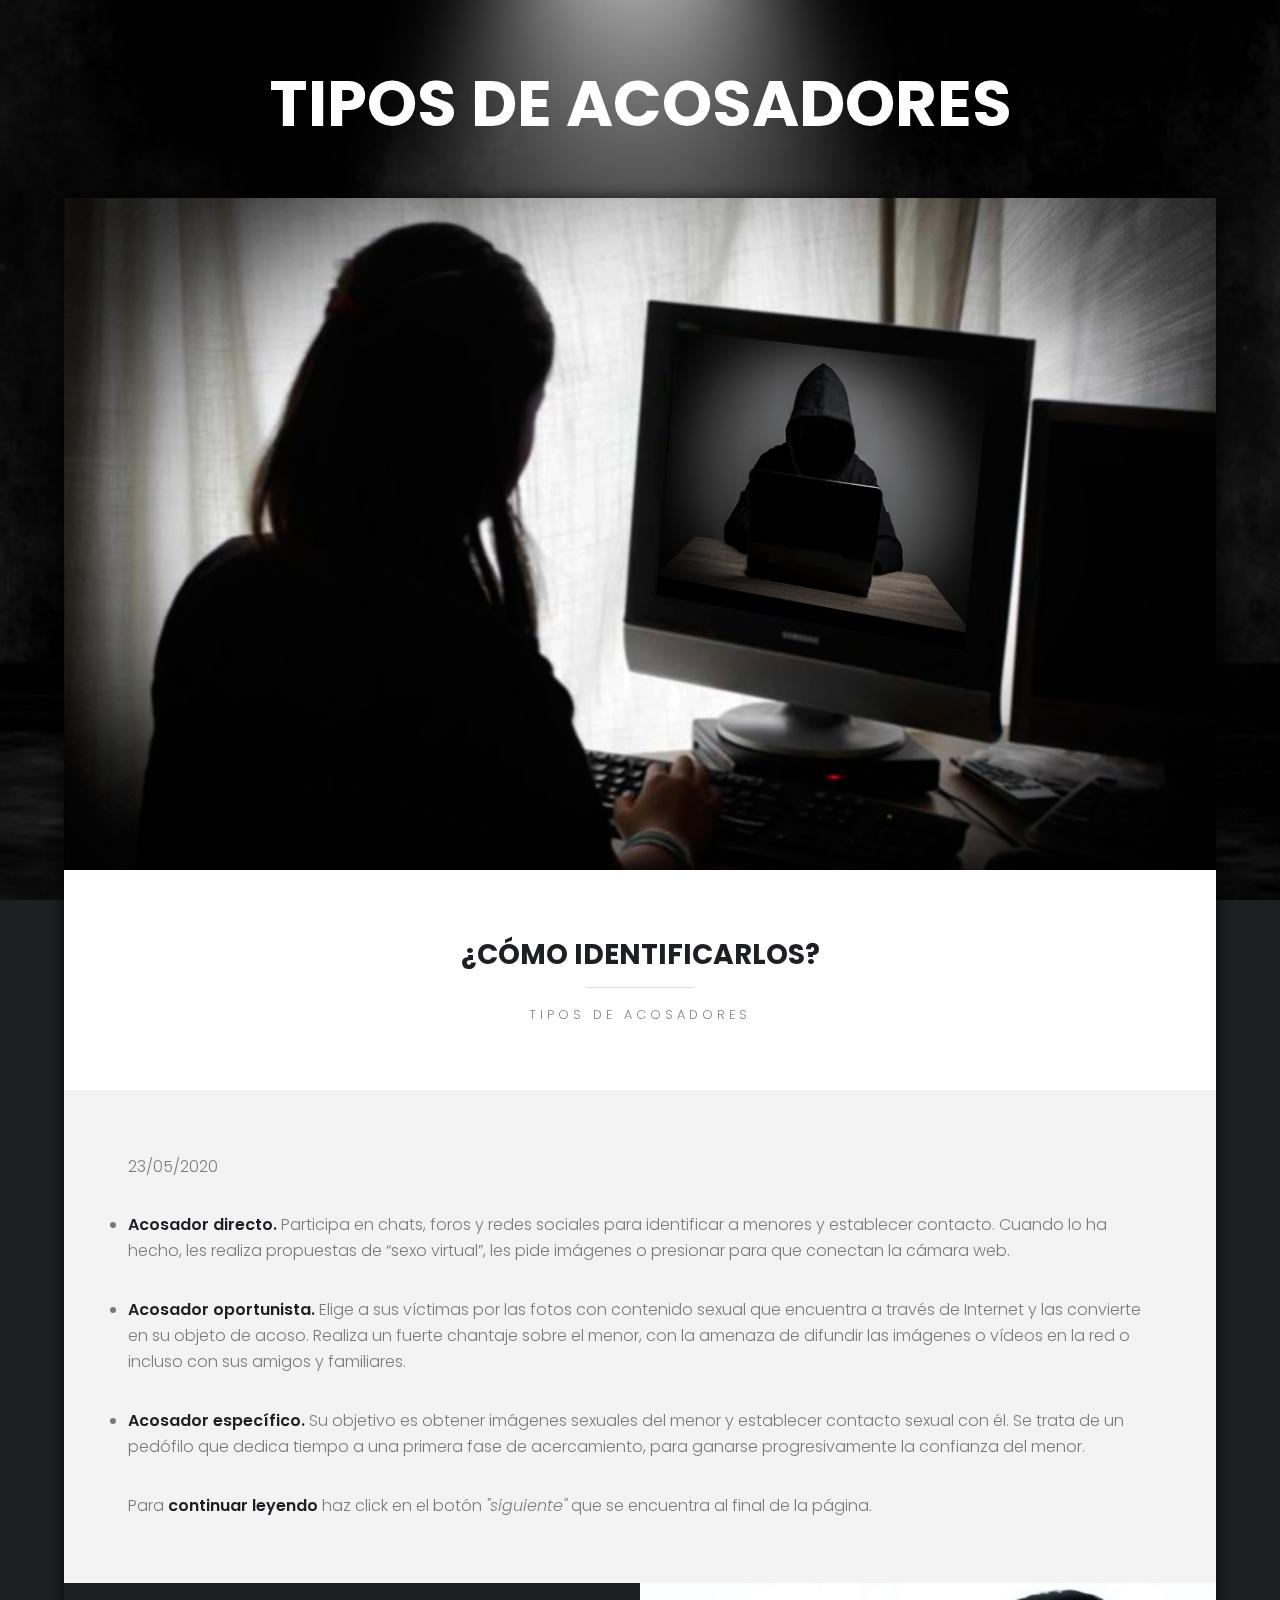
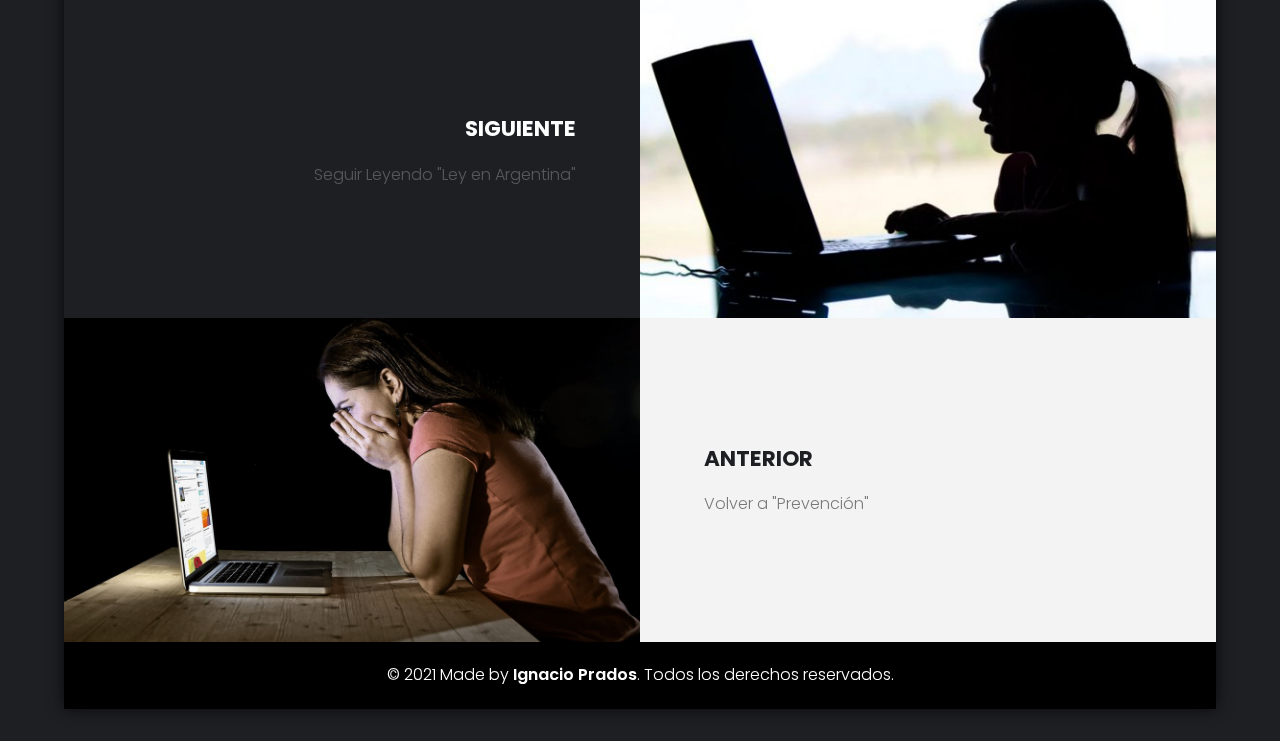
<file: paginas/tiposdeacosadores.html>
<!DOCTYPE HTML>

<html>

	<!-- PÁGINA DE IGNACIO PRADOS -->

	<!-- HEAD -->

	<head>

		<title>Tipos de Acosadores</title>

			<meta lang="es">
			<meta charset="utf-8" />
			<meta name="tiposdeacosadores" content="width=device-width, initial-scale=1" />

			<link rel="stylesheet" href="..//css/main.css" />
			<link  rel="icon"   href="..//images/favicon.png" type="image/png" />

	</head>

	<!-- BODY -->

	<body>

	<!-- HEATHER -->

		<header id="header">

			<div class="logo"><a href="#">TIPOS DE ACOSADORES<span></span></a></div>

		</header>

	<!-- CUERPO-->

			<section id="main">

				<div class="inner">

	<!-- PRINCIPAL -->

					<section id="one" class="wrapper style1">

						<div class="image fit flush">
							<img src="..//images/pic08.jpg" alt="computadora peligrosa" />
						</div>


	<!-- TITULO -->

						<header class="special">

							<h2>¿CÓMO IDENTIFICARLOS?</h2>
								<p>TIPOS DE ACOSADORES</p>

						</header>

	<!-- CONTENIDO -->

						<div class="content">
							<p>23/05/2020</p>

							<p><li><b>Acosador directo.</b> Participa en chats, foros y redes sociales para identificar a menores y establecer contacto.
							Cuando lo ha hecho, les realiza propuestas de “sexo virtual”, les pide imágenes o presionar para que conectan la cámara web.</li></p>

							<p><li><b>Acosador oportunista.</b> Elige a sus víctimas por las fotos con contenido sexual que encuentra a través de Internet y
							las convierte en su objeto de acoso. Realiza un fuerte chantaje sobre el menor, con la amenaza de difundir las imágenes o vídeos en la red o
							incluso con sus amigos y familiares.</li></p>

							<p><li><b>Acosador específico.</b> Su objetivo es obtener imágenes sexuales del menor y establecer contacto sexual con él. Se trata de un pedófilo
								que dedica tiempo a una primera fase de acercamiento, para ganarse progresivamente la confianza del menor.</li></p>

    <!-- AVISO -->

							Para <b>continuar leyendo</b> haz click en el botón <em>"siguiente"</em> que se encuentra al final de la página.

						</div>

					</section>



	<!-- ENLACES AL INICIO -->

					<section id="three" class="wrapper">

						<a class="btns" href="leyenargentina.html">
                        <div class="spotlight alt">
							<div class="image flush"><img src="..//images/pic09.jpg" alt="niña mirando su computadora" /></div>
								<div  class="inner">
									<h3>SIGUIENTE</h3>
										<p>Seguir Leyendo "Ley en Argentina" </p>
								</div>
						</div></a>

						<a class="btns" href="..//paginas/prevencion.html">
                		<div class="spotlight">
							<div class="image flush"><img src="..//images/pic07.jpg" alt="Computadora" /></div>
								<div class="inner">
									<h3>ANTERIOR</h3>
										<p>Volver a  "Prevención"</p>
								</div>
						</div></a>

					</section>

	<!-- FOOTER -->

	<div class="copy" id="copyright">&copy; 2021 Made by <a class="dev" href="https://ignacioprados.vercel.app/" target="_blank">Ignacio Prados</a>. Todos los derechos reservados. <br></div>

				</div>

			</section>

	</body>

<!-- PÁGINA DE IGNACIO PRADOS -->

</html>
</file>
<file: css/main.css>
@import url("https://fonts.googleapis.com/css?family=Poppins:300,400,500,600,700");



	html, body, div, span, applet, object, iframe, h1, h2, h3, h4, h5, h6, p, blockquote, pre, a, abbr, acronym, address, big, cite, code, del, dfn, em, img, ins, kbd, q, s, samp, small, strike, strong, sub, sup, tt, var, b, u, i, center, dl, dt, dd, ol, ul, li, fieldset, form, label, legend, table, caption, tbody, tfoot, thead, tr, th, td, article, aside, canvas, details, embed, figure, figcaption, footer, header, hgroup, menu, nav, output, ruby, section, summary, time, mark, audio, video {
		margin: 0;
		padding: 0;
		border: 0;
		font-size: 100%;
		font: inherit;
		vertical-align: baseline;
	}



/*Navegador*/
ul {
    list-style-type: none;
    margin: auto;
    padding: 0;
    overflow: hidden;
	background-color: #1e1f23;
	
}


li a {
    display: block;
    color: white;
    text-align: center;
    padding: 12px 16px;
	text-decoration: none;
	float: left;
	transition: all 0.3s ease;
}

ul a:hover {
    background-color: #111;
}


/* ===== CUSTOM SCROLL BAR =====*/
body::-webkit-scrollbar{
	width: 15px;
	background-color: #3f3f3f;
  }
  
  body::-webkit-scrollbar-thumb{
	background-color: #ffffff;
	border-radius: 3px;
  }
  
  body::-webkit-scrollbar-thumb:hover{
	background-color: #ffffff;
  }
  
  body::-webkit-scrollbar-thumb:active{
	background-color: #ffffff;
  }

  .dev {
	  color: #ffffff;
	  text-decoration: none;
	  font-weight: 600;
	  transition: all 0.3s ease;
  }

  .dev:hover {
	  color: #daa97c;
  }


/* ESTILO DE CAJA*/

	*, *:before, *:after {
		-moz-box-sizing: border-box;
		-webkit-box-sizing: border-box;
		box-sizing: border-box;
	}

	@media screen and (max-width: 1280px) {

		.container.\31 25\25 {
			width: 100%;
			max-width: 81.25rem;
			min-width: 65rem;
		}

		.container.\37 5\25 {
			width: 48.75rem;
		}

		.container.\35 0\25 {
			width: 32.5rem;
		}

		.container.\32 5\25 {
			width: 16.25rem;
		}

		.container {
			width: 65rem;
		}

	}

	body {
		background-color: #fff;
		color: rgba(0, 0, 0, 0.5);
	}

	body, input, select, textarea {
		font-family: "Poppins", sans-serif;
		font-weight: 300;
		font-size: 1rem;
		line-height: 1.65;
	}

	a {
		text-decoration: none;
		color: #000;
	}

		a:hover {
			text-decoration: none;
		}

	strong, b {
		font-weight: 600;
	}

	em, i {
		font-style: italic;
	}

	p {
		margin: 0 0 2rem 0;
	}

		p:last-child {
			margin: 0;
		}

		p.special {
			text-transform: uppercase;
			font-size: .75rem;
			font-weight: 300;
			margin: 0 0 .5rem 0;
			padding: 0 0 1rem 0;
			letter-spacing: .25rem;
		}

			p.special:after {
				content: '';
				position: absolute;
				margin: auto;
				right: 0;
				bottom: 0;
				left: 0;
				width: 50%;
				height: 1px;
				background-color: rgba(0, 0, 0, 0.125);
			}

	h1, h2, h3, h4, h5, h6 {
		font-weight: 700;
		line-height: 1.5;
		margin: 0 0 1rem 0;
	}

		h1 a, h2 a, h3 a, h4 a, h5 a, h6 a {
			color: inherit;
			text-decoration: none;
		}

	h2 {
		font-size: 1.75rem;
	}

	h3 {
		font-size: 1.35rem;
	}

	h4 {
		font-size: 1.1rem;
	}

	h5 {
		font-size: 0.9rem;
	}

	h6 {
		font-size: 0.7rem;
	}

	sub {
		font-size: 0.8rem;
		position: relative;
		top: 0.5rem;
	}

	sup {
		font-size: 0.8rem;
		position: relative;
		top: -0.5rem;
	}

	blockquote {
		border-left: solid 4px;
		font-style: italic;
		margin: 0 0 2rem 0;
		padding: 0.5rem 0 0.5rem 2rem;
	}

	code {
		border-radius: 4px;
		border: solid 1px;
		font-family: "Courier New", monospace;
		font-size: 0.9rem;
		margin: 0 0.25rem;
		padding: 0.25rem 0.65rem;
	}

	pre {
		-webkit-overflow-scrolling: touch;
		font-family: "Courier New", monospace;
		font-size: 0.9rem;
		margin: 0 0 2rem 0;
	}

		pre code {
			display: block;
			line-height: 1.75;
			padding: 1rem 1.5rem;
			overflow-x: auto;
		}

	hr {
		border: 0;
		border-bottom: solid 1px;
		margin: 2rem 0;
	}

		hr.major {
			margin: 3rem 0;
		}

	.align-left {
		text-align: left;
	}

	.align-center {
		text-align: center;
	}

	.align-right {
		text-align: right;
	}

	input, select, textarea {
		color: #1e1f23;
	}



	strong, b {
		color: #1e1f23;
	}

	h1, h2, h3, h4, h5, h6 {
		color: #1e1f23;
	}

	blockquote {
		border-left-color: rgba(144, 144, 144, 0.25);
	}

	code {
		background: rgba(144, 144, 144, 0.075);
		border-color: rgba(144, 144, 144, 0.25);
	}

	hr {
		border-bottom-color: rgba(144, 144, 144, 0.25);
	}

/* Image */

	.image {
		display: inline-block;
		position: relative;
	}

		.image.flush {
			margin: 0 !important;
		}

		.image img {
			display: block;
		}

		.image.left, .image.right {
			max-width: 50%;
		}

			.image.left img, .image.right img {
				width: 100%;
			}

		.image.left {
			float: left;
			margin: 0 1rem 1rem 0;
			top: 0.25rem;
		}

		.image.right {
			float: right;
			margin: 0 0 1rem 1rem;
			top: 0.25rem;
		}

		.image.fit {
			display: block;
			margin: 0 0 2rem 0;
			width: 100%;
		}

			.image.fit img {
				width: 100%;
			}

		.image.main {
			display: block;
			margin: 0 0 3rem 0;
			width: 100%;
		}

			.image.main img {
				width: 100%;
			}



/*Spotlight */

	a .spotlight {
		color: rgba(0, 0, 0, 0.5);
	}
	.spotlight {
		display: -moz-flex;
		display: -webkit-flex;
		display: -ms-flex;
		display: flex;
		-moz-flex-wrap: wrap;
		-webkit-flex-wrap: wrap;
		-ms-flex-wrap: wrap;
		flex-wrap: wrap;
		-moz-align-items: center;
		-webkit-align-items: center;
		-ms-align-items: center;
		align-items: center;
	}

	.btns .spotlight{
		transition: all .4s ease;
		border: none;
		

	}
	.btns .spotlight:hover{
		border-bottom: #808080 10px solid;
		
	}

		.spotlight > * {
			-moz-flex-shrink: 1;
			-webkit-flex-shrink: 1;
			-ms-flex-shrink: 1;
			flex-shrink: 1;
			-moz-flex-grow: 0;
			-webkit-flex-grow: 0;
			-ms-flex-grow: 0;
			flex-grow: 0;
		}

		.spotlight > * {
			width: 50%;
		}

		.spotlight p:last-child {
			margin: 0;
		}

		.spotlight .inner {
			padding: 6rem;
		}

		.spotlight .image {
			margin: 0;
		}

			.spotlight .image img {
				width: 100%;
			}

		.spotlight.alt {
			background: #1e1f23;
			color: rgba(255, 255, 255, 0.25) !important;
			display: -moz-flex;
			display: -webkit-flex;
			display: -ms-flex;
			display: flex;
			-moz-flex-wrap: wrap;
			-webkit-flex-wrap: wrap;
			-ms-flex-wrap: wrap;
			flex-wrap: wrap;
			-moz-align-items: center;
			-webkit-align-items: center;
			-ms-align-items: center;
			align-items: center;
			text-align: right;
		}

			.spotlight.alt > * {
				-moz-flex-shrink: 1;
				-webkit-flex-shrink: 1;
				-ms-flex-shrink: 1;
				flex-shrink: 1;
				-moz-flex-grow: 0;
				-webkit-flex-grow: 0;
				-ms-flex-grow: 0;
				flex-grow: 0;
			}

			.spotlight.alt h3 {
				color: #FFF;
			}

			.spotlight.alt .image {
				-moz-order: 2;
				-webkit-order: 2;
				-ms-order: 2;
				order: 2;
			}

		@media screen and (max-width: 1280px) {

			.spotlight .inner {
				padding: 4rem;
			}

		}

		@media screen and (max-width: 980px) {

			.spotlight {
				display: -moz-flex;
				display: -webkit-flex;
				display: -ms-flex;
				display: flex;
				-moz-flex-wrap: wrap;
				-webkit-flex-wrap: wrap;
				-ms-flex-wrap: wrap;
				flex-wrap: wrap;
				-moz-align-items: center;
				-webkit-align-items: center;
				-ms-align-items: center;
				align-items: center;
				text-align: center;
			}

				.spotlight > * {
					-moz-flex-shrink: 1;
					-webkit-flex-shrink: 1;
					-ms-flex-shrink: 1;
					flex-shrink: 1;
					-moz-flex-grow: 0;
					-webkit-flex-grow: 0;
					-ms-flex-grow: 0;
					flex-grow: 0;
				}

				.spotlight > * {
					width: 100%;
				}

				.spotlight.alt {
					display: -moz-flex;
					display: -webkit-flex;
					display: -ms-flex;
					display: flex;
					-moz-flex-wrap: wrap;
					-webkit-flex-wrap: wrap;
					-ms-flex-wrap: wrap;
					flex-wrap: wrap;
					-moz-align-items: center;
					-webkit-align-items: center;
					-ms-align-items: center;
					align-items: center;
					text-align: center;
				}

					.spotlight.alt > * {
						-moz-flex-shrink: 1;
						-webkit-flex-shrink: 1;
						-ms-flex-shrink: 1;
						flex-shrink: 1;
						-moz-flex-grow: 0;
						-webkit-flex-grow: 0;
						-ms-flex-grow: 0;
						flex-grow: 0;
					}

					.spotlight.alt .image {
						-moz-order: 0;
						-webkit-order: 0;
						-ms-order: 0;
						order: 0;
					}

		}

		@media screen and (max-width: 736px) {

			.spotlight .inner {
				padding: 2rem;
			}

		}

/* Header */

	body {
		background-color: #1e1f23;
		padding-top: 8rem;
	}

		body.is-loading:after {
			visibility: hidden;
			opacity: 0;
		}

		body:after {
			-moz-pointer-events: none;
			-webkit-pointer-events: none;
			-ms-pointer-events: none;
			pointer-events: none;
			-moz-transition: opacity 1.5s ease-in-out, visibility 1.5s;
			-webkit-transition: opacity 1.5s ease-in-out, visibility 1.5s;
			-ms-transition: opacity 1.5s ease-in-out, visibility 1.5s;
			transition: opacity 1.5s ease-in-out, visibility 1.5s;
			content: '';
			background-image: url(..//images/bg.jpg);
			background-attachment: fixed;
			background-position: center;
			background-repeat: no-repeat;
			background-size: cover;
			position: fixed;
			display: block;
			top: 0;
			left: 0;
			height: 100%;
			width: 100%;
			z-index: -1;
			visibility: visible;
			opacity: 1;
		}

			@media screen and (max-width: 980px) {

				body:after {
					background-attachment: scroll;
					background-position: top;
					background-size: 100%;
				}

			}

	#header {
		color: #a6a6a6;
		cursor: default;
		position: relative;
		text-align: center;
		z-index: 10001;
	}

		#header > .logo {
			margin: 0 0 4rem 0;
			padding: 0;
		}

			#header > .logo a {
				font-size: 4rem;
				font-weight: 700;
				color: #FFF;
				text-decoration: none;
				line-height: 1rem;
			}

			#header > .logo span {
				font-weight: 300;
				font-size: 1rem;
				display: block;
				color: rgba(255, 255, 255, 0.65);
			}

	@media screen and (max-width: 1280px) {

		body {
			padding-top: 6rem;
			background-attachment: scroll;
			background-size: auto;
			background-position: top;
		}

	}

	@media screen and (max-width: 736px) {

		#header > .logo {
			margin: 0 0 2rem 0;
		}

			#header > .logo a {
				font-size: 3rem;
			}

	}



/* Main */

	#main > .inner {
		margin: 0 auto;
		width: 80rem;
		max-width: 90%;
		margin-bottom: 2rem;
		background: rgba(255, 255, 255, 0.95);
		-webkit-box-shadow: 0px 0px 15px 0px rgba(0, 0, 0, 0.75);
		-moz-box-shadow: 0px 0px 15px 0px rgba(0, 0, 0, 0.75);
		box-shadow: 0px 0px 15px 0px rgba(0, 0, 0, 0.75);
		border-radius: 4px;
	}

	@media screen and (max-width: 980px) {

		#main .image {
			width: 100%;
			min-width: 100%;
			float: none;
			margin: 0 0 2rem 0;
		}

			#main .image img {
				width: 100%;
			}

	}

	.wrapper > header {
		text-align: center;
		background: #FFF;
		padding: 2rem;
		margin: 0;
	}

		.wrapper > header h2 {
			position: relative;
			padding-bottom: .75rem;
		}

			.wrapper > header h2:after {
				content: '';
				position: absolute;
				margin: auto;
				right: 0;
				bottom: 0;
				left: 0;
				width: 10%;
				height: 1px;
				background-color: rgba(0, 0, 0, 0.125);
			}

		.wrapper > header p {
			text-transform: uppercase;
			font-weight: 300;
			font-size: .8rem;
			letter-spacing: .25rem;
			margin: 0;
		}

		.wrapper > header.special {
			padding: 4rem 2rem;
		}

			@media screen and (max-width: 980px) {

				.wrapper > header.special {
					padding: 3rem 2rem;
				}

			}

		@media screen and (max-width: 736px) {

			.wrapper > header {
				padding: 1.5rem;
			}

				.wrapper > header h2 {
					font-size: 1.5rem;
				}

					.wrapper > header h2:after {
						width: 50%;
					}

		}

	.wrapper.style1 .content {
		padding: 6rem;
	}

		@media screen and (max-width: 1280px) {

			.wrapper.style1 .content {
				padding: 4rem;
			}

		}

		@media screen and (max-width: 736px) {

			.wrapper.style1 .content {
				padding: 2rem;
			}

		}

	.wrapper.style2 {
		background: #1e1f23;
		padding: 6rem;
	}

		.wrapper.style2 header {
			background: #121315;
			border-radius: 4px 4px 0 0;
		}

			.wrapper.style2 header h2 {
				color: #FFF;
			}

				.wrapper.style2 header h2:after {
					background-color: rgba(255, 255, 255, 0.125);
				}

			.wrapper.style2 header p {
				color: rgba(255, 255, 255, 0.25);
			}

		@media screen and (max-width: 1280px) {

			.wrapper.style2 {
				padding: 4rem;
			}

		}

		@media screen and (max-width: 736px) {

			.wrapper.style2 {
				padding: 2rem;
			}

		}

div .video{
	text-align: center;
}

	.copy {
		color: rgb(255, 255, 255);
		text-align: center;
		padding: 20px;
		background-color: black;

	}
</file>
